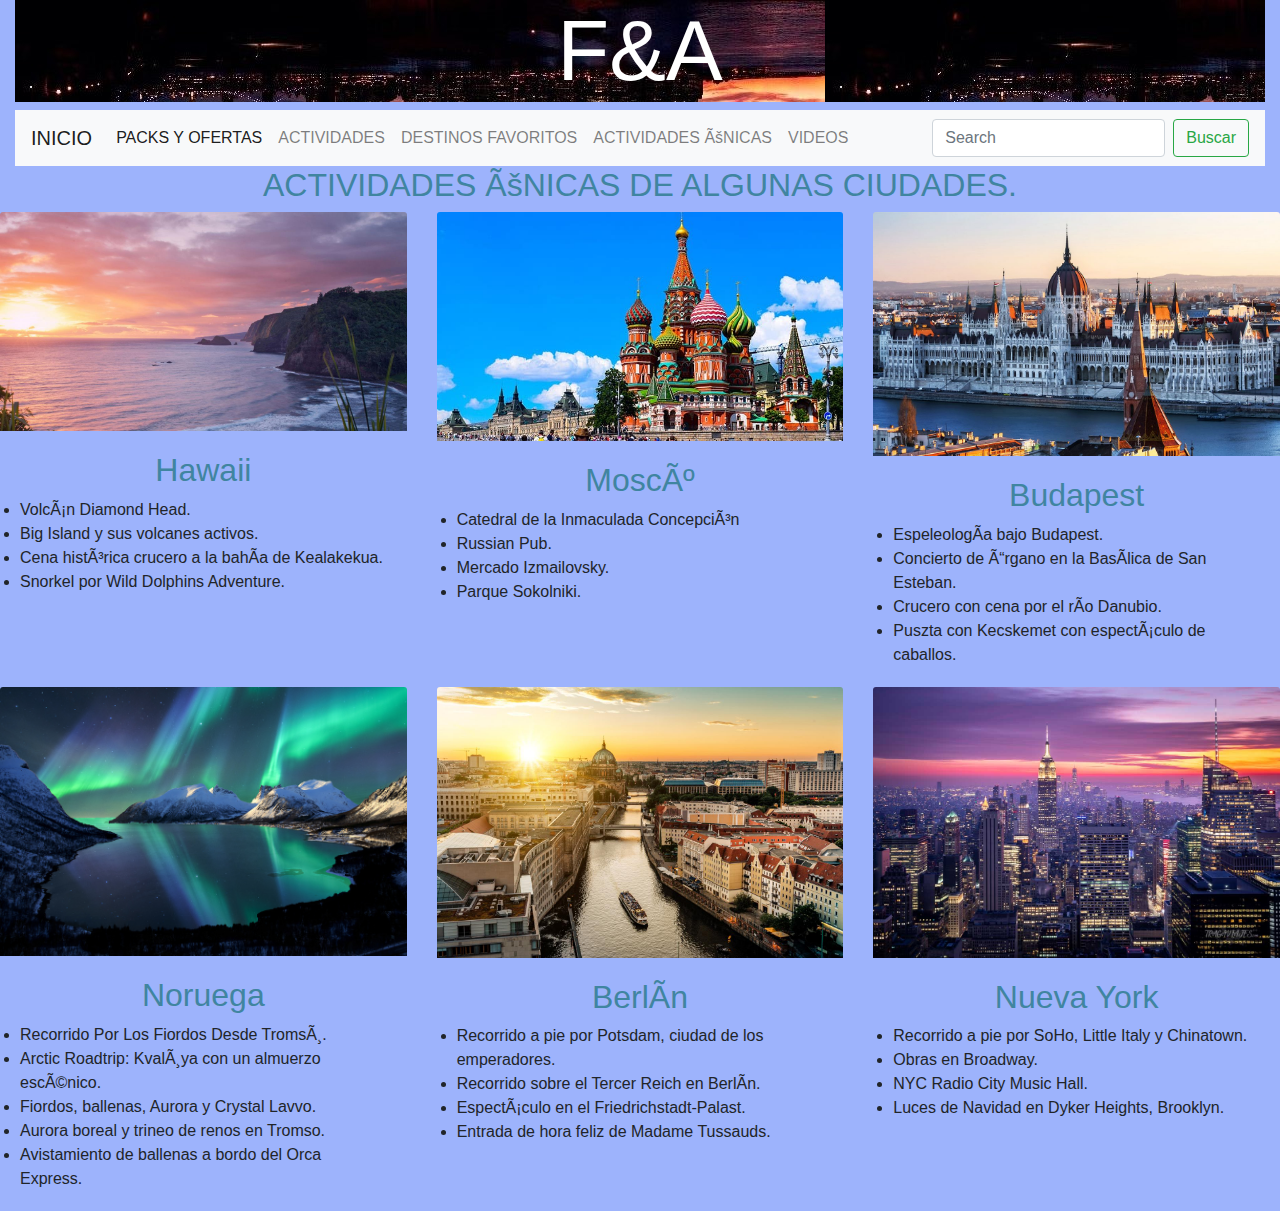
<file: act extra.html>
<!doctype html>
<html lang="es">

<head>
    <div class="container-fluid">

        <h1>F&A</h1>
        <nav class="navbar navbar-expand-lg navbar-light bg-light">
          <a class="navbar-brand" href="index.html">INICIO</a>
          <button class="navbar-toggler" type="button" data-toggle="collapse" data-target="#navbarSupportedContent" aria-controls="navbarSupportedContent" aria-expanded="false" aria-label="Toggle navigation">
            <span class="navbar-toggler-icon"></span>
          </button>
        
          <div class="collapse navbar-collapse" id="navbarSupportedContent">
            <ul class="navbar-nav mr-auto">
              <li class="nav-item active">
                <a class="nav-link" href="PACKS.html">PACKS Y OFERTAS <span class="sr-only">(current)</span></a>
              </li>
              <li class="nav-item">
                <a class="nav-link" href="f&a act.html">ACTIVIDADES</a>
              </li>
              <li class="nav-item">
                <a class="nav-link" href="destinos_fav.html">DESTINOS FAVORITOS</a>
              </li>
              <li class="nav-item">
                <a class="nav-link" href="act extra.html">ACTIVIDADES ÚNICAS</a>
              </li>
              <li class="nav-item">
                <a class="nav-link" href="videos.html">VIDEOS</a>
              </li>
            </ul>
            <form class="form-inline my-2 my-lg-0">
              <input class="form-control mr-sm-2" type="search" placeholder="Search" aria-label="Search">
              <button class="btn btn-outline-success my-2 my-sm-0" type="submit">Buscar</button>
            </form>
          </div>
     </nav>
    
      </div>
  <meta charset="UTF-8">
  <meta name="viewport"
    content="width=device-width, user-scalable=no, initial-scale=1.0, maximum-scale=1.0, minimum-scale=1.0">
  <meta http-equiv="X-UA-Compatible" content="ie=edge">
  <title>F&A ACTVIDADES ÚNICAS </title>
  <link rel="stylesheet" href="https://stackpath.bootstrapcdn.com/bootstrap/4.4.1/css/bootstrap.min.css"
    integrity="sha384-Vkoo8x4CGsO3+Hhxv8T/Q5PaXtkKtu6ug5TOeNV6gBiFeWPGFN9MuhOf23Q9Ifjh" crossorigin="anonymous">
  <!-- Referencia a la hoja de estilos CSS -->
  <link type="text/css" rel="stylesheet" href="css/styles.css" />
</head>

<body>
  <h2>ACTIVIDADES ÚNICAS DE ALGUNAS CIUDADES.</h2>
  <div class="row">
      <div class="col-4">
        <img src="img/hawaii.jpeg" class="card-img-top" alt="...">
        <div class="card-body">
            <h2>Hawaii</h2>
            <li>Volcán Diamond Head.</li>
            <li>Big Island y sus volcanes activos.</li>
            <li>Cena histórica crucero a la bahía de Kealakekua.</li>
            <li>Snorkel por Wild Dolphins Adventure.</li>
            
  
        </div>
      </div>
      <div class="col-4">
        <img src="img/momo.jpg" class="card-img-top" alt="...">
        <div class="card-body">
          <h2>Moscú</h2>
          <li>Catedral de la Inmaculada Concepción</li>
          <li>Russian Pub.</li>
          <li>Mercado Izmailovsky.</li>
          <li>Parque Sokolniki.</li>
  
  
      
        </div>
      </div>
      <div class="col-4">
        <img src="img/budaaaaaaaaaaa.jpg" class="card-img-top" alt="...">
        <div class="card-body">
          <h2>Budapest</h2>
          <li>Espeleología bajo Budapest.</li>
          <li>Concierto de Órgano en la Basílica de San Esteban.</li>
          <li>Crucero con cena por el río Danubio.</li>
          <li>Puszta con Kecskemet con espectáculo de caballos. </li>
        </div>
      </div>
    </div>

    <div class="row">
        <div class="col-4">
          <img src="img/noru.jpg" class="card-img-top" alt="...">
          <div class="card-body">
              <h2>Noruega</h2>
              <li>Recorrido Por Los Fiordos Desde Tromsø.</li>
              <li>Arctic Roadtrip: Kvaløya con un almuerzo escénico.</li>
              <li>Fiordos, ballenas, Aurora y Crystal Lavvo.</li>
              <li>Aurora boreal y trineo de renos en Tromso.</li>
              <li>Avistamiento de ballenas a bordo del Orca Express.</li>
            </div>
  </div>
    <div class="col-4">
      <img src="img/berrrrrr.jpg" class="card-img-top" alt="...">
      <div class="card-body">
        <h2>Berlín</h2>
        <li>Recorrido a pie por Potsdam, ciudad de los emperadores.</li>
        <li>Recorrido sobre el Tercer Reich en Berlín.</li>
        <li>Espectáculo en el Friedrichstadt-Palast.</li>
        <li>Entrada de hora feliz de Madame Tussauds.</li>
      </div>
    </div>

    <div class="col-4">
        <img src="img/nnnnnnnnnnnnnnyyyyyyyyyyyyyyyyyyyyyyyyyyyy.jpg" class="card-img-top" alt="...">
        <div class="card-body">
          <h2>Nueva York</h2>
          <li>Recorrido a pie por SoHo, Little Italy y Chinatown.</li>
          <li>Obras en Broadway.</li>
          <li>NYC Radio City Music Hall.</li>
          <li>Luces de Navidad en Dyker Heights, Brooklyn.</li>
        </div>
      </div>
      </div>
  
  
  
    <!--berlin, noruega, budapest-->

      <!-- Optional JavaScript -->
    <!-- jQuery first, then Popper.js, then Bootstrap JS -->
    <script src="https://code.jquery.com/jquery-3.4.1.slim.min.js"
      integrity="sha384-J6qa4849blE2+poT4WnyKhv5vZF5SrPo0iEjwBvKU7imGFAV0wwj1yYfoRSJoZ+n"
      crossorigin="anonymous"></script>
    <script src="https://cdn.jsdelivr.net/npm/popper.js@1.16.0/dist/umd/popper.min.js"
      integrity="sha384-Q6E9RHvbIyZFJoft+2mJbHaEWldlvI9IOYy5n3zV9zzTtmI3UksdQRVvoxMfooAo"
      crossorigin="anonymous"></script>
    <script src="https://stackpath.bootstrapcdn.com/bootstrap/4.4.1/js/bootstrap.min.js"
      integrity="sha384-wfSDF2E50Y2D1uUdj0O3uMBJnjuUD4Ih7YwaYd1iqfktj0Uod8GCExl3Og8ifwB6"
      crossorigin="anonymous"></script>
    <!-- Referencia al archivo de funciones javascript -->
    <script type="application/javascript" src="js/functions.js"></script>

</body>

</html>
</file>
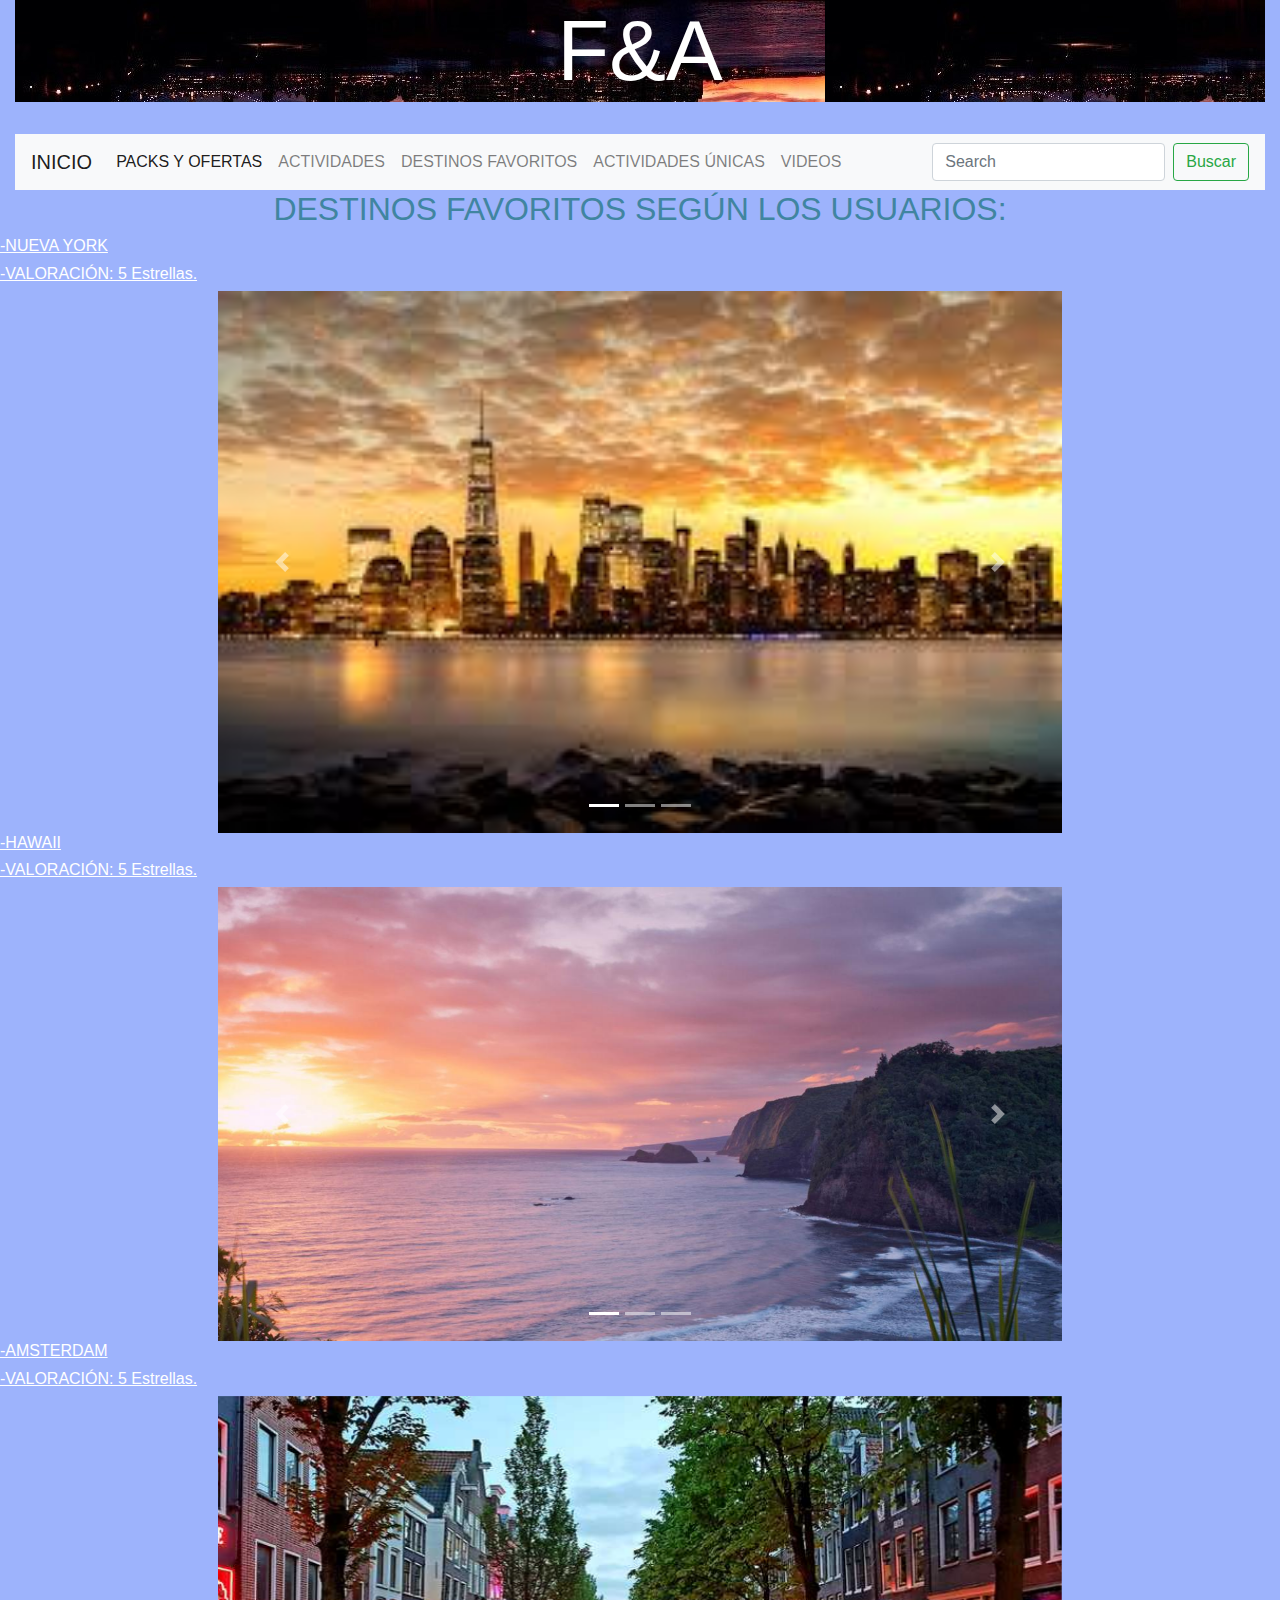
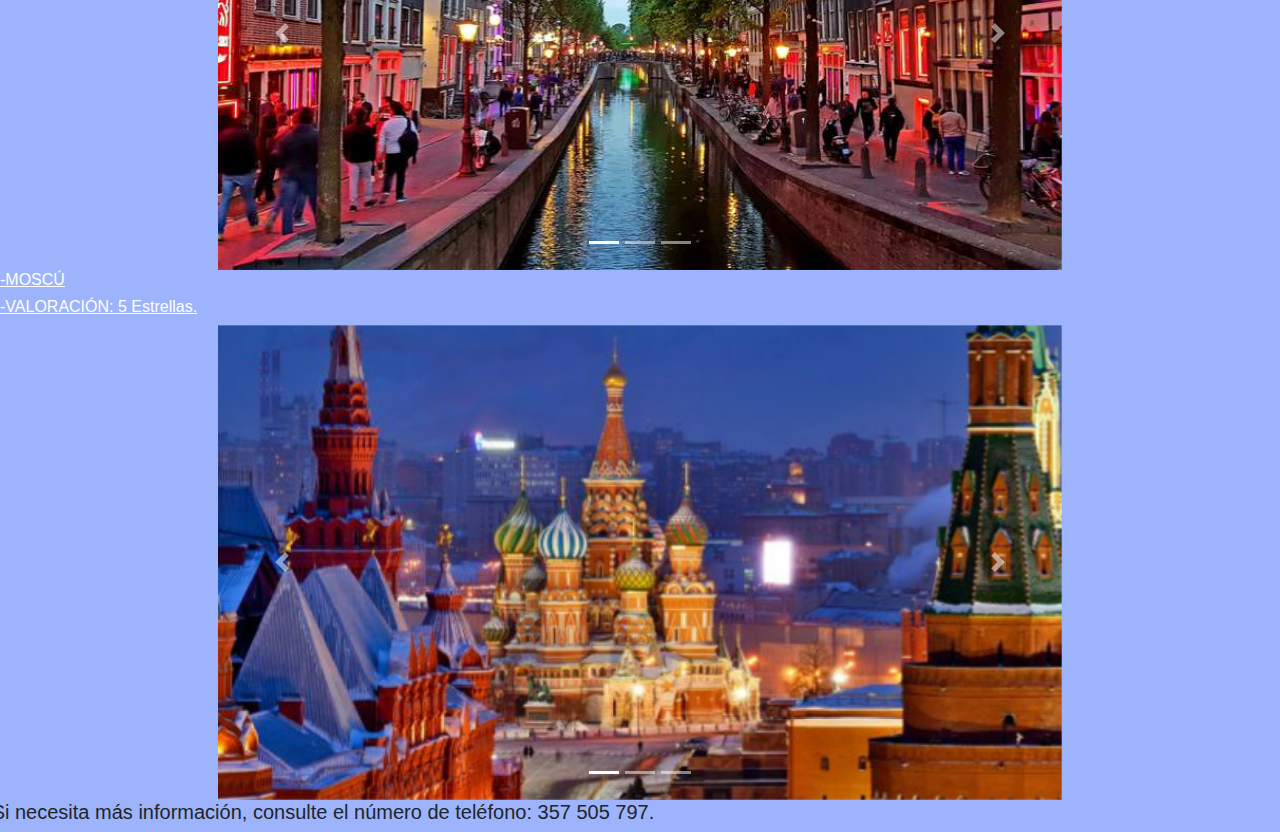
<file: destinos_fav.html>
<!doctype html>
<html lang="es">

<head>
  <meta charset="UTF-8">
  <meta name="viewport"
    content="width=device-width, user-scalable=no, initial-scale=1.0, maximum-scale=1.0, minimum-scale=1.0">
  <meta http-equiv="X-UA-Compatible" content="ie=edge">
  <link rel="stylesheet" href="https://stackpath.bootstrapcdn.com/bootstrap/4.4.1/css/bootstrap.min.css"
    integrity="sha384-Vkoo8x4CGsO3+Hhxv8T/Q5PaXtkKtu6ug5TOeNV6gBiFeWPGFN9MuhOf23Q9Ifjh" crossorigin="anonymous">
  <!-- Referencia a la hoja de estilos CSS -->
  <link type="text/css" rel="stylesheet" href="css/styles.css" />

</head>

<body>
  <div class="container-fluid">
    <h1> F&A</h1>
    <br>
    <nav class="navbar navbar-expand-lg navbar-light bg-light">
      <a class="navbar-brand" href="index.html">INICIO</a>
      <button class="navbar-toggler" type="button" data-toggle="collapse" data-target="#navbarSupportedContent"
        aria-controls="navbarSupportedContent" aria-expanded="false" aria-label="Toggle navigation">
        <span class="navbar-toggler-icon"></span>
      </button>

      <div class="collapse navbar-collapse" id="navbarSupportedContent">
        <ul class="navbar-nav mr-auto">
          <li class="nav-item active">
            <a class="nav-link" href="PACKS.html">PACKS Y OFERTAS<span class="sr-only">(current)</span></a>
          </li>
          <li class="nav-item">
            <a class="nav-link" href="f&a act.html">ACTIVIDADES</a>
          </li>
          <li class="nav-item">
            <a class="nav-link" href="destinos_fav.html">DESTINOS FAVORITOS</a>
          </li>
          <li class="nav-item">
            <a class="nav-link" href="act extra.html">ACTIVIDADES ÚNICAS</a>
          </li>
          <li class="nav-item">
            <a class="nav-link" href="videos.html">VIDEOS</a>
          </li>
            </div>
          </li>
        </ul>
        <form class="form-inline my-2 my-lg-0">
          <input class="form-control mr-sm-2" type="search" placeholder="Search" aria-label="Search">
          <button class="btn btn-outline-success my-2 my-sm-0" type="submit">Buscar</button>
        </form>
      </div>
    </nav>
    <h2> DESTINOS FAVORITOS SEGÚN LOS USUARIOS:</h2>
    <h6> -NUEVA YORK</h6>
    <h6> -VALORACIÓN: 5 Estrellas.</h6>
    <div class="row">
      <div class="col-2"></div>
      <div class="col-8">
        <div id="carouselExampleIndicators" class="carousel slide" data-ride="carousel">
          <ol class="carousel-indicators">
            <li data-target="#carouselExampleIndicators" data-slide-to="0" class="active"></li>
            <li data-target="#carouselExampleIndicators" data-slide-to="1"></li>
            <li data-target="#carouselExampleIndicators" data-slide-to="2"></li>
          </ol>
          <div class="carousel-inner">
            <div class="carousel-item active">
              <img src="img/nnnyyyy.jpg" class="d-block w-100" alt="...">
            </div>
            <div class="carousel-item">
              <img src="img/nuevayork.jpg" class="d-block w-100" alt="...">
            </div>
            <div class="carousel-item">
              <img src="img/ny.jpg" class="d-block w-100" alt="...">
            </div>
          </div>
          <a class="carousel-control-prev" href="#carouselExampleIndicators" role="button" data-slide="prev">
            <span class="carousel-control-prev-icon" aria-hidden="true"></span>
            <span class="sr-only">Previous</span>
          </a>
          <a class="carousel-control-next" href="#carouselExampleIndicators" role="button" data-slide="next">
            <span class="carousel-control-next-icon" aria-hidden="true"></span>
            <span class="sr-only">Next</span>
          </a>
        </div>
      </div>
    </div>

    <h6> -HAWAII</h6>
    <h6> -VALORACIÓN: 5 Estrellas.</h6>
    <div class="row">
        <div class="col-2"></div>
        <div class="col-8">
            <div id="carouselExampleIndicators" class="carousel slide" data-ride="carousel">
                <ol class="carousel-indicators">
                  <li data-target="#carouselExampleIndicators" data-slide-to="0" class="active"></li>
                  <li data-target="#carouselExampleIndicators" data-slide-to="1"></li>
                  <li data-target="#carouselExampleIndicators" data-slide-to="2"></li>
                </ol>
                <div class="carousel-inner">
                  <div class="carousel-item active">
                    <img src="img/hawaii.jpeg" class="d-block w-100" alt="...">
                  </div>
                  <div class="carousel-item">
                    <img src="img/haaaaaaaaaaaaaa.webp" class="d-block w-100" alt="...">
                  </div>
                  <div class="carousel-item">
                    <img src="img/hhhhhhhhhhh.jpg" class="d-block w-100" alt="...">
                  </div>
                </div>
                <a class="carousel-control-prev" href="#carouselExampleIndicators" role="button" data-slide="prev">
                  <span class="carousel-control-prev-icon" aria-hidden="true"></span>
                  <span class="sr-only">Previous</span>
                </a>
                <a class="carousel-control-next" href="#carouselExampleIndicators" role="button" data-slide="next">
                  <span class="carousel-control-next-icon" aria-hidden="true"></span>
                  <span class="sr-only">Next</span>
                </a>
              </div>
        </div>
      </div>

    <h6> -AMSTERDAM</h6>
    <h6> -VALORACIÓN: 5 Estrellas.</h6>
    <div class="row">
        <div class="col-2"></div>
        <div class="col-8">
            <div id="carouselExampleIndicators" class="carousel slide" data-ride="carousel">
                <ol class="carousel-indicators">
                  <li data-target="#carouselExampleIndicators" data-slide-to="0" class="active"></li>
                  <li data-target="#carouselExampleIndicators" data-slide-to="1"></li>
                  <li data-target="#carouselExampleIndicators" data-slide-to="2"></li>
                </ol>
                <div class="carousel-inner">
                  <div class="carousel-item active">
                    <img src="img/ams.jpg" class="d-block w-100" alt="...">
                  </div>
                  <div class="carousel-item">
                    <img src="img/amsttttt.jpg" class="d-block w-100" alt="...">
                  </div>
                  <div class="carousel-item">
                    <img src="img/amamamama.jpg" class="d-block w-100" alt="...">
                  </div>
                </div>
                <a class="carousel-control-prev" href="#carouselExampleIndicators" role="button" data-slide="prev">
                  <span class="carousel-control-prev-icon" aria-hidden="true"></span>
                  <span class="sr-only">Previous</span>
                </a>
                <a class="carousel-control-next" href="#carouselExampleIndicators" role="button" data-slide="next">
                  <span class="carousel-control-next-icon" aria-hidden="true"></span>
                  <span class="sr-only">Next</span>
                </a>
              </div>
        </div>
      </div>

    <h6> -MOSCÚ</h6>
    <h6> -VALORACIÓN: 5 Estrellas.</h6>
    <div class="row">
        <div class="col-2"></div>
        <div class="col-8">
            <div id="carouselExampleIndicators" class="carousel slide" data-ride="carousel">
                <ol class="carousel-indicators">
                  <li data-target="#carouselExampleIndicators" data-slide-to="0" class="active"></li>
                  <li data-target="#carouselExampleIndicators" data-slide-to="1"></li>
                  <li data-target="#carouselExampleIndicators" data-slide-to="2"></li>
                </ol>
                <div class="carousel-inner">
                  <div class="carousel-item active">
                    <img src="img/mumumuuumu.jpg" class="d-block w-100" alt="...">
                  </div>
                  <div class="carousel-item">
                    <img src="img/momo.jpg" class="d-block w-100" alt="...">
                  </div>
                  <div class="carousel-item">
                    <img src="img/moscu.jpg" class="d-block w-100" alt="...">
                  </div>
                </div>
                <a class="carousel-control-prev" href="#carouselExampleIndicators" role="button" data-slide="prev">
                  <span class="carousel-control-prev-icon" aria-hidden="true"></span>
                  <span class="sr-only">Previous</span>
                </a>
                <a class="carousel-control-next" href="#carouselExampleIndicators" role="button" data-slide="next">
                  <span class="carousel-control-next-icon" aria-hidden="true"></span>
                  <span class="sr-only">Next</span>
                </a>
              </div>
        </div>
        <h5> -Si necesita más información, consulte el número de teléfono: 357 505 797.</h5>
      </div>





  </div>

  <!-- Optional JavaScript -->
  <!-- jQuery first, then Popper.js, then Bootstrap JS -->
  <script src="https://code.jquery.com/jquery-3.4.1.slim.min.js"
    integrity="sha384-J6qa4849blE2+poT4WnyKhv5vZF5SrPo0iEjwBvKU7imGFAV0wwj1yYfoRSJoZ+n"
    crossorigin="anonymous"></script>
  <script src="https://cdn.jsdelivr.net/npm/popper.js@1.16.0/dist/umd/popper.min.js"
    integrity="sha384-Q6E9RHvbIyZFJoft+2mJbHaEWldlvI9IOYy5n3zV9zzTtmI3UksdQRVvoxMfooAo"
    crossorigin="anonymous"></script>
  <script src="https://stackpath.bootstrapcdn.com/bootstrap/4.4.1/js/bootstrap.min.js"
    integrity="sha384-wfSDF2E50Y2D1uUdj0O3uMBJnjuUD4Ih7YwaYd1iqfktj0Uod8GCExl3Og8ifwB6"
    crossorigin="anonymous"></script>
  <!-- Referencia al archivo de funciones javascript -->
  <script type="application/javascript" src="js/functions.js"></script>
</body>

</html>
</file>
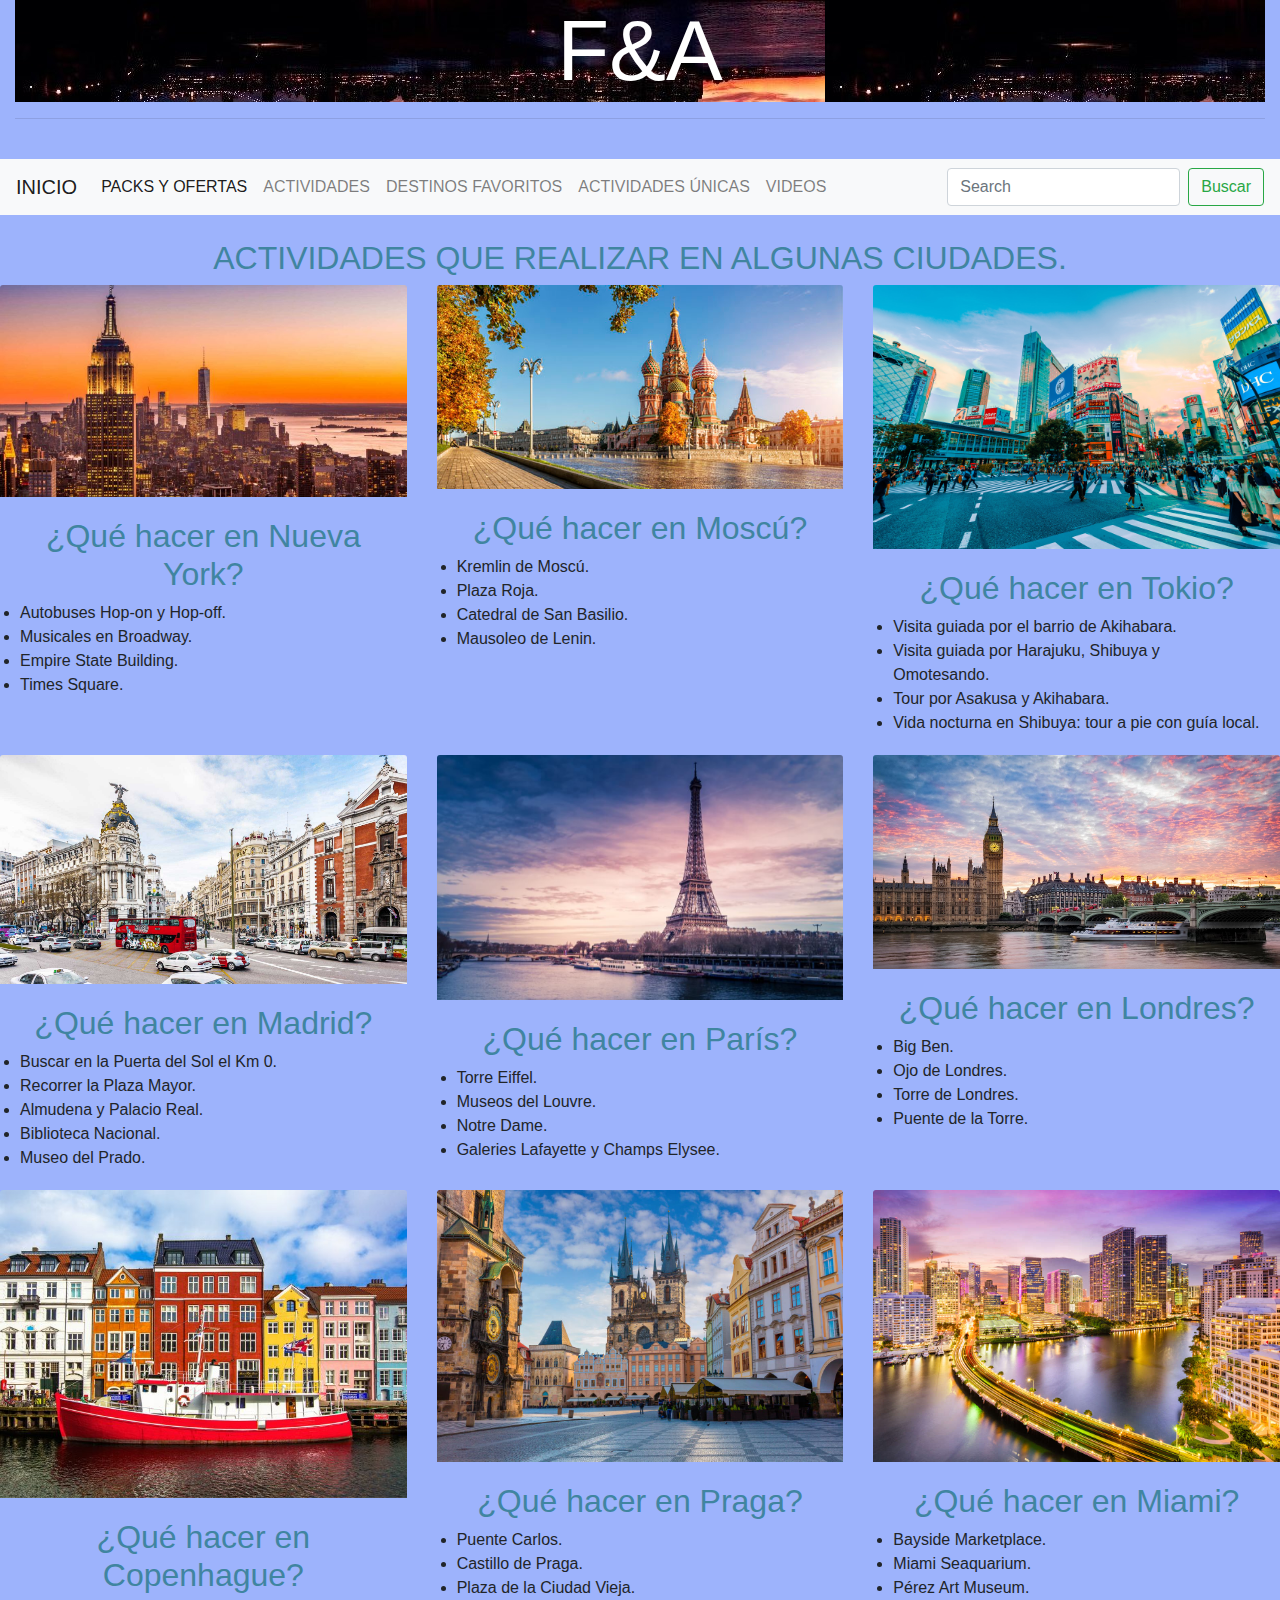
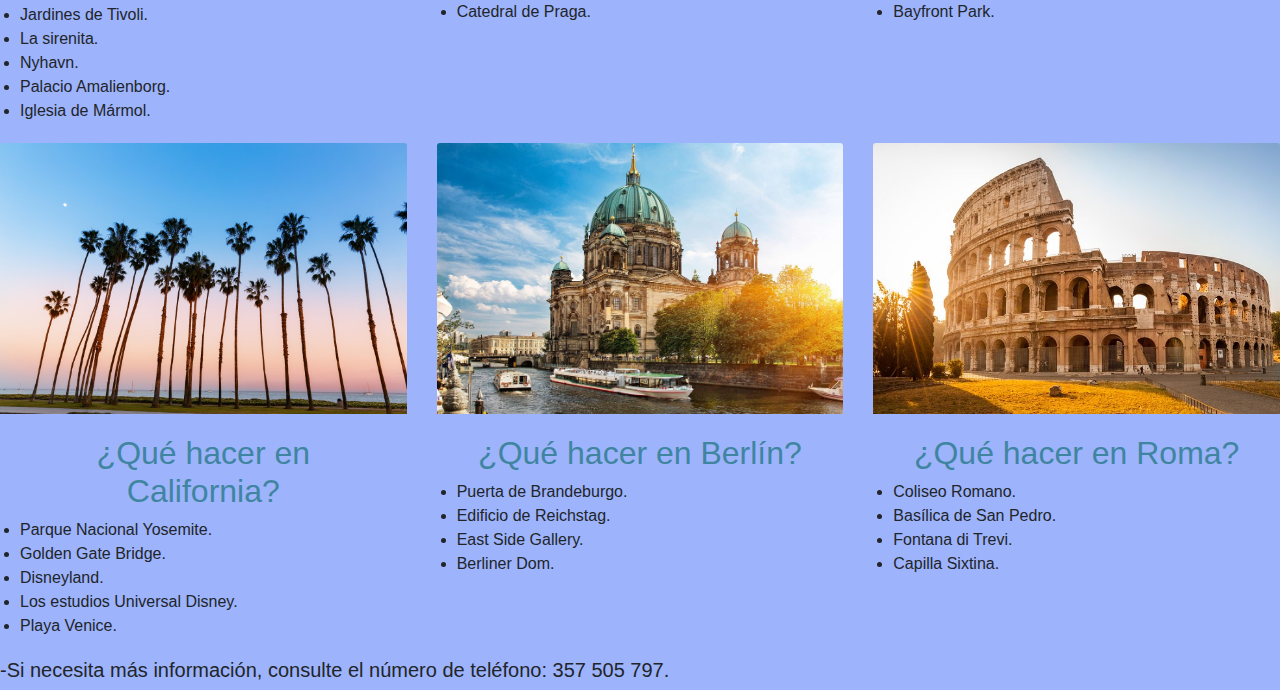
<file: f&a act.html>
<!doctype html>
<html lang="es">

<head>
  <meta charset="UTF-8">
  <meta name="viewport"
    content="width=device-width, user-scalable=no, initial-scale=1.0, maximum-scale=1.0, minimum-scale=1.0">
  <meta http-equiv="X-UA-Compatible" content="ie=edge">
  <title>F&A </title>
  <link rel="stylesheet" href="https://stackpath.bootstrapcdn.com/bootstrap/4.4.1/css/bootstrap.min.css"
    integrity="sha384-Vkoo8x4CGsO3+Hhxv8T/Q5PaXtkKtu6ug5TOeNV6gBiFeWPGFN9MuhOf23Q9Ifjh" crossorigin="anonymous">
  <!-- Referencia a la hoja de estilos CSS -->
  <link type="text/css" rel="stylesheet" href="css/styles.css" />
</head>

<body>
  <div class="container-fluid">

    <h1>F&A</h1>
    <hr>

  </div>
  <br>
  <nav class="navbar navbar-expand-lg navbar-light bg-light">
    <a class="navbar-brand" href="index.html">INICIO</a>
    <button class="navbar-toggler" type="button" data-toggle="collapse" data-target="#navbarSupportedContent"
      aria-controls="navbarSupportedContent" aria-expanded="false" aria-label="Toggle navigation">
      <span class="navbar-toggler-icon"></span>
    </button>

    <div class="collapse navbar-collapse" id="navbarSupportedContent">
      <ul class="navbar-nav mr-auto">
        <li class="nav-item active">
          <a class="nav-link" href="PACKS.html">PACKS Y OFERTAS <span class="sr-only">(current)</span></a>
        </li>
        <li class="nav-item">
          <a class="nav-link" href="f&a act.html">ACTIVIDADES</a>
        </li>
        <li class="nav-item">
          <a class="nav-link" href="destinos_fav.html">DESTINOS FAVORITOS</a>
        </li>
        <li class="nav-item">
          <a class="nav-link" href="act extra.html">ACTIVIDADES ÚNICAS</a>
        </li>
        <li class="nav-item">
          <a class="nav-link" href="videos.html">VIDEOS</a>
        </li>

    </div>
    </li>
    </ul>
    <form class="form-inline my-2 my-lg-0">
      <input class="form-control mr-sm-2" type="search" placeholder="Search" aria-label="Search">
      <button class="btn btn-outline-success my-2 my-sm-0" type="submit">Buscar</button>
    </form>
    </div>
  </nav>



  <br>
  <h2>ACTIVIDADES QUE REALIZAR EN ALGUNAS CIUDADES.</h2>
  <div class="row">
    <div class="col-4">
      <img src="img/ny.jpg" class="card-img-top" alt="...">
      <div class="card-body">
        <h2>¿Qué hacer en Nueva York?</h2>
        <li>Autobuses Hop-on y Hop-off.</li>
        <li>Musicales en Broadway.</li>
        <li>Empire State Building.</li>
        <li>Times Square.</li>

      </div>
    </div>
    <div class="col-4">
      <img src="img/moscu.jpg" class="card-img-top" alt="...">
      <div class="card-body">
        <h2>¿Qué hacer en Moscú?</h2>
        <li>Kremlin de Moscú.</li>
        <li>Plaza Roja.</li>
        <li>Catedral de San Basilio.</li>
        <li>Mausoleo de Lenin.</li>



      </div>
    </div>
    <div class="col-4">
      <img src="img/Tokio.jpg" class="card-img-top" alt="...">
      <div class="card-body">
        <h2>¿Qué hacer en Tokio?</h2>
        <li>Visita guiada por el barrio de Akihabara.</li>
        <li>Visita guiada por Harajuku, Shibuya y Omotesando.</li>
        <li>Tour por Asakusa y Akihabara.</li>
        <li>Vida nocturna en Shibuya: tour a pie con guía local. </li>
      </div>
    </div>
  </div>


  <div class="row">
    <div class="col-4">
      <img src="img/piiiiiiiiiiiii.jpg" class="card-img-top" alt="...">
      <div class="card-body">
        <h2>¿Qué hacer en Madrid?</h2>
        <li>Buscar en la Puerta del Sol el Km 0.</li>
        <li>Recorrer la Plaza Mayor.</li>
        <li>Almudena y Palacio Real.</li>
        <li>Biblioteca Nacional.</li>
        <li>Museo del Prado.</li>
      </div>
    </div>
    <div class="col-4">
      <img src="img/paaaaaaa.jpg" class="card-img-top" alt="...">
      <div class="card-body">
        <h2>¿Qué hacer en París?</h2>
        <li>Torre Eiffel.</li>
        <li>Museos del Louvre.</li>
        <li>Notre Dame.</li>
        <li>Galeries Lafayette y Champs Elysee.</li>
      </div>
    </div>
    <div class="col-4">
      <img src="img/loloololol.jpg" class="card-img-top" alt="...">
      <div class="card-body">
        <h2>¿Qué hacer en Londres?</h2>
        <li>Big Ben.</li>
        <li>Ojo de Londres.</li>
        <li>Torre de Londres.</li>
        <li>Puente de la Torre.</li>
      </div>
    </div>
  </div>
  <div class="row">
    <div class="col-4">
      <img src="img/cocooc.jpg" class="card-img-top" alt="...">
      <div class="card-body">
        <h2>¿Qué hacer en Copenhague?</h2>
        <li>Jardines de Tivoli.</li>
        <li>La sirenita.</li>
        <li>Nyhavn.</li>
        <li>Palacio Amalienborg.</li>
        <li>Iglesia de Mármol.</li>
      </div>
    </div>
    <div class="col-4">
      <img src="img/praga.jpg" class="card-img-top" alt="...">
      <div class="card-body">
        <h2>¿Qué hacer en Praga?</h2>
        <li>Puente Carlos.</li>
        <li>Castillo de Praga.</li>
        <li>Plaza de la Ciudad Vieja.</li>
        <li>Catedral de Praga.</li>
      </div>
    </div>

    <div class="col-4">
      <img src="img/miamia.jpg" class="card-img-top" alt="...">
      <div class="card-body">
        <h2>¿Qué hacer en Miami?</h2>
        <li>Bayside Marketplace.</li>
        <li>Miami Seaquarium.</li>
        <li>Pérez Art Museum.</li>
        <li>Bayfront Park.</li>
      </div>
    </div>
  </div>

  <div class="row">
    <div class="col-4">
      <img src="img/calllllll.jpg" class="card-img-top" alt="...">
      <div class="card-body">
        <h2>¿Qué hacer en California?</h2>
        <li>Parque Nacional Yosemite.</li>
        <li>Golden Gate Bridge.</li>
        <li>Disneyland.</li>
        <li>Los estudios Universal Disney.</li>
        <li>Playa Venice.</li>
      </div>
    </div>
    <div class="col-4">
      <img src="img/bebebbebe.jpg" class="card-img-top" alt="...">
      <div class="card-body">
        <h2>¿Qué hacer en Berlín?</h2>
        <li>Puerta de Brandeburgo.</li>
        <li>Edificio de Reichstag.</li>
        <li>East Side Gallery.</li>
        <li>Berliner Dom.</li>
      </div>
    </div>

    <div class="col-4">
      <img src="img/rom.jpg" class="card-img-top" alt="...">
      <div class="card-body">
        <h2>¿Qué hacer en Roma?</h2>
        <li>Coliseo Romano.</li>
        <li>Basílica de San Pedro.</li>
        <li>Fontana di Trevi.</li>
        <li>Capilla Sixtina.</li>
      </div>
    </div>
  </div>
  <h5> -Si necesita más información, consulte el número de teléfono: 357 505 797.</h5>




  <!-- Optional JavaScript -->
  <!-- jQuery first, then Popper.js, then Bootstrap JS -->
  <script src="https://code.jquery.com/jquery-3.4.1.slim.min.js"
    integrity="sha384-J6qa4849blE2+poT4WnyKhv5vZF5SrPo0iEjwBvKU7imGFAV0wwj1yYfoRSJoZ+n"
    crossorigin="anonymous"></script>
  <script src="https://cdn.jsdelivr.net/npm/popper.js@1.16.0/dist/umd/popper.min.js"
    integrity="sha384-Q6E9RHvbIyZFJoft+2mJbHaEWldlvI9IOYy5n3zV9zzTtmI3UksdQRVvoxMfooAo"
    crossorigin="anonymous"></script>
  <script src="https://stackpath.bootstrapcdn.com/bootstrap/4.4.1/js/bootstrap.min.js"
    integrity="sha384-wfSDF2E50Y2D1uUdj0O3uMBJnjuUD4Ih7YwaYd1iqfktj0Uod8GCExl3Og8ifwB6"
    crossorigin="anonymous"></script>
  <!-- Referencia al archivo de funciones javascript -->
  <script type="application/javascript" src="js/functions.js"></script>

</body>

</html>
</file>
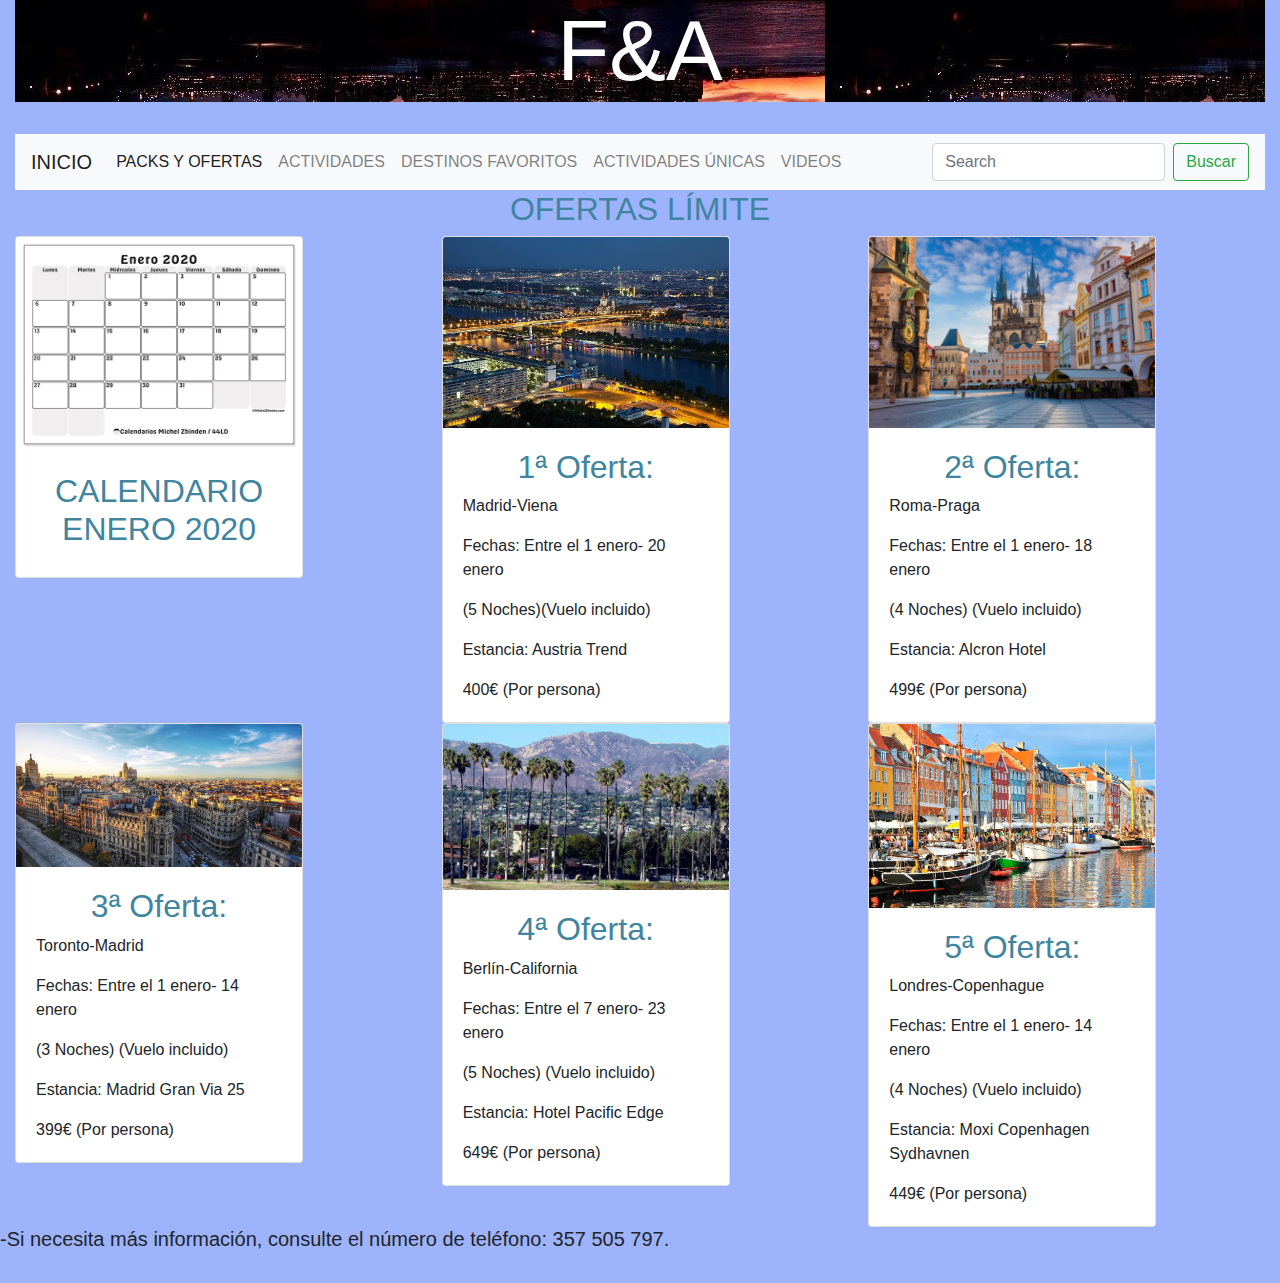
<file: PACKS.html>
<!doctype html>
<html lang="es">
<head>
    <meta charset="UTF-8">
    <meta name="viewport" content="width=device-width, user-scalable=no, initial-scale=1.0, maximum-scale=1.0, minimum-scale=1.0">
    <meta http-equiv="X-UA-Compatible" content="ie=edge">
    <link rel="stylesheet" href="https://stackpath.bootstrapcdn.com/bootstrap/4.4.1/css/bootstrap.min.css" integrity="sha384-Vkoo8x4CGsO3+Hhxv8T/Q5PaXtkKtu6ug5TOeNV6gBiFeWPGFN9MuhOf23Q9Ifjh" crossorigin="anonymous">
    <!-- Referencia a la hoja de estilos CSS -->
    <link type="text/css" rel="stylesheet" href="css/styles.css" />
    
</head>

<body>
    <div class="container-fluid">
    <h1> F&A</h1>
    <br>
    <nav class="navbar navbar-expand-lg navbar-light bg-light">
            <a class="navbar-brand" href="index.html">INICIO</a>
            <button class="navbar-toggler" type="button" data-toggle="collapse" data-target="#navbarSupportedContent" aria-controls="navbarSupportedContent" aria-expanded="false" aria-label="Toggle navigation">
              <span class="navbar-toggler-icon"></span>
            </button>
          
            <div class="collapse navbar-collapse" id="navbarSupportedContent">
              <ul class="navbar-nav mr-auto">
                <li class="nav-item active">
                  <a class="nav-link" href="PACKS.html">PACKS Y OFERTAS<span class="sr-only">(current)</span></a>
                </li>
                <li class="nav-item">
                  <a class="nav-link" href="f&a act.html">ACTIVIDADES</a>
                </li>
                <li class="nav-item">
                  <a class="nav-link" href="destinos_fav.html">DESTINOS FAVORITOS</a>
                </li>
                <li class="nav-item">
                  <a class="nav-link" href="act extra.html">ACTIVIDADES ÚNICAS</a>
                </li>
                <li class="nav-item">
                  <a class="nav-link" href="videos.html">VIDEOS</a>
                </li>
              </ul>
              <form class="form-inline my-2 my-lg-0">
                <input class="form-control mr-sm-2" type="search" placeholder="Search" aria-label="Search">
                <button class="btn btn-outline-success my-2 my-sm-0" type="submit">Buscar</button>
              </form>
            </div>
       </nav>
       <h2> OFERTAS LÍMITE</h2>

       <div class="row">
         <div class="col-4">
       <div class="card" style="width: 18rem;">
        <img src="img/kkkk.jpg" class="card-img-top" alt="...">
        <div class="card-body">
          <h2>CALENDARIO ENERO 2020</h2>
          <p class="card-text"> </p>
        </div>
      </div>
      </div>
      <div class="col-4">
      <div class="card" style="width: 18rem;">
        <img src="img/viiiiii.webp" class="card-img-top" alt="...">
        <div class="card-body">
          <h2>1ª Oferta:</h2>
          <p class="card-text">Madrid-Viena</p>
          <p class="card-text">Fechas: Entre el 1 enero- 20 enero</p>
          <p class="card-text">(5 Noches)(Vuelo incluido)</p>
          <p class="card-text">Estancia: Austria Trend </p>
          <p class="card-text">400€ (Por persona)</p>
         
        </div>
      </div>
      </div>
      <div class="col-4">
      <div class="card" style="width: 18rem;">
        <img src="img/praga.jpg" class="card-img-top" alt="...">
        <div class="card-body">
          <h2>2ª Oferta:</h2>
          <p class="card-text">Roma-Praga</p>
          <p class="card-text">Fechas: Entre el 1 enero- 18 enero</p>
          <p class="card-text">(4 Noches) (Vuelo incluido)</p>
          <p class="card-text">Estancia: Alcron Hotel </p>
          <p class="card-text">499€ (Por persona)</p>
        </div>
      </div>
    </div>
    </div>
    <div class="row">
        <div class="col-4">
      <div class="card" style="width: 18rem;">
          <img src="img/ppppp.jpg" class="card-img-top" alt="...">
          <div class="card-body">
            <h2>3ª Oferta:</h2>
            <p class="card-text">Toronto-Madrid</p>
            <p class="card-text">Fechas: Entre el 1 enero- 14 enero</p>
            <p class="card-text">(3 Noches) (Vuelo incluido)</p>
            <p class="card-text">Estancia: Madrid Gran Via 25 </p>
            <p class="card-text">399€ (Por persona)</p>
          </div>
        </div>
      </div>
      <div class="col-4">
        <div class="card" style="width: 18rem;">
            <img src="img/cali.jpg" class="card-img-top" alt="...">
            <div class="card-body">
              <h2> 4ª Oferta:</h2>
              <p class="card-text">Berlín-California</p>
              <p class="card-text">Fechas: Entre el 7 enero- 23 enero</p>
              <p class="card-text">(5 Noches) (Vuelo incluido)</p>
              <p class="card-text">Estancia: Hotel Pacific Edge </p>
              <p class="card-text">649€ (Por persona)</p>
            </div>
          </div>
        </div>
        <div class="col-4">
          <div class="card" style="width: 18rem;">
              <img src="img/cop.jpg" class="card-img-top" alt="...">
              <div class="card-body">
                <h2> 5ª Oferta:</h2>
                <p class="card-text">Londres-Copenhague</p>
                <p class="card-text">Fechas: Entre el 1 enero- 14 enero</p>
                <p class="card-text">(4 Noches) (Vuelo incluido)</p>
                <p class="card-text">Estancia: Moxi Copenhagen Sydhavnen </p>
                <p class="card-text">449€ (Por persona)</p>
              </div>
            </div>
            </div>
            <h5> -Si necesita más información, consulte el número de teléfono: 357 505 797.</h5>
          </div>

<br>
         


          
                
                
         
        





    </div>

    <!-- Optional JavaScript -->
    <!-- jQuery first, then Popper.js, then Bootstrap JS -->
    <script src="https://code.jquery.com/jquery-3.4.1.slim.min.js" integrity="sha384-J6qa4849blE2+poT4WnyKhv5vZF5SrPo0iEjwBvKU7imGFAV0wwj1yYfoRSJoZ+n" crossorigin="anonymous"></script>
    <script src="https://cdn.jsdelivr.net/npm/popper.js@1.16.0/dist/umd/popper.min.js" integrity="sha384-Q6E9RHvbIyZFJoft+2mJbHaEWldlvI9IOYy5n3zV9zzTtmI3UksdQRVvoxMfooAo" crossorigin="anonymous"></script>
    <script src="https://stackpath.bootstrapcdn.com/bootstrap/4.4.1/js/bootstrap.min.js" integrity="sha384-wfSDF2E50Y2D1uUdj0O3uMBJnjuUD4Ih7YwaYd1iqfktj0Uod8GCExl3Og8ifwB6" crossorigin="anonymous"></script>
    <!-- Referencia al archivo de funciones javascript -->
    <script type="application/javascript" src="js/functions.js"></script>
</body>
</html>
</file>
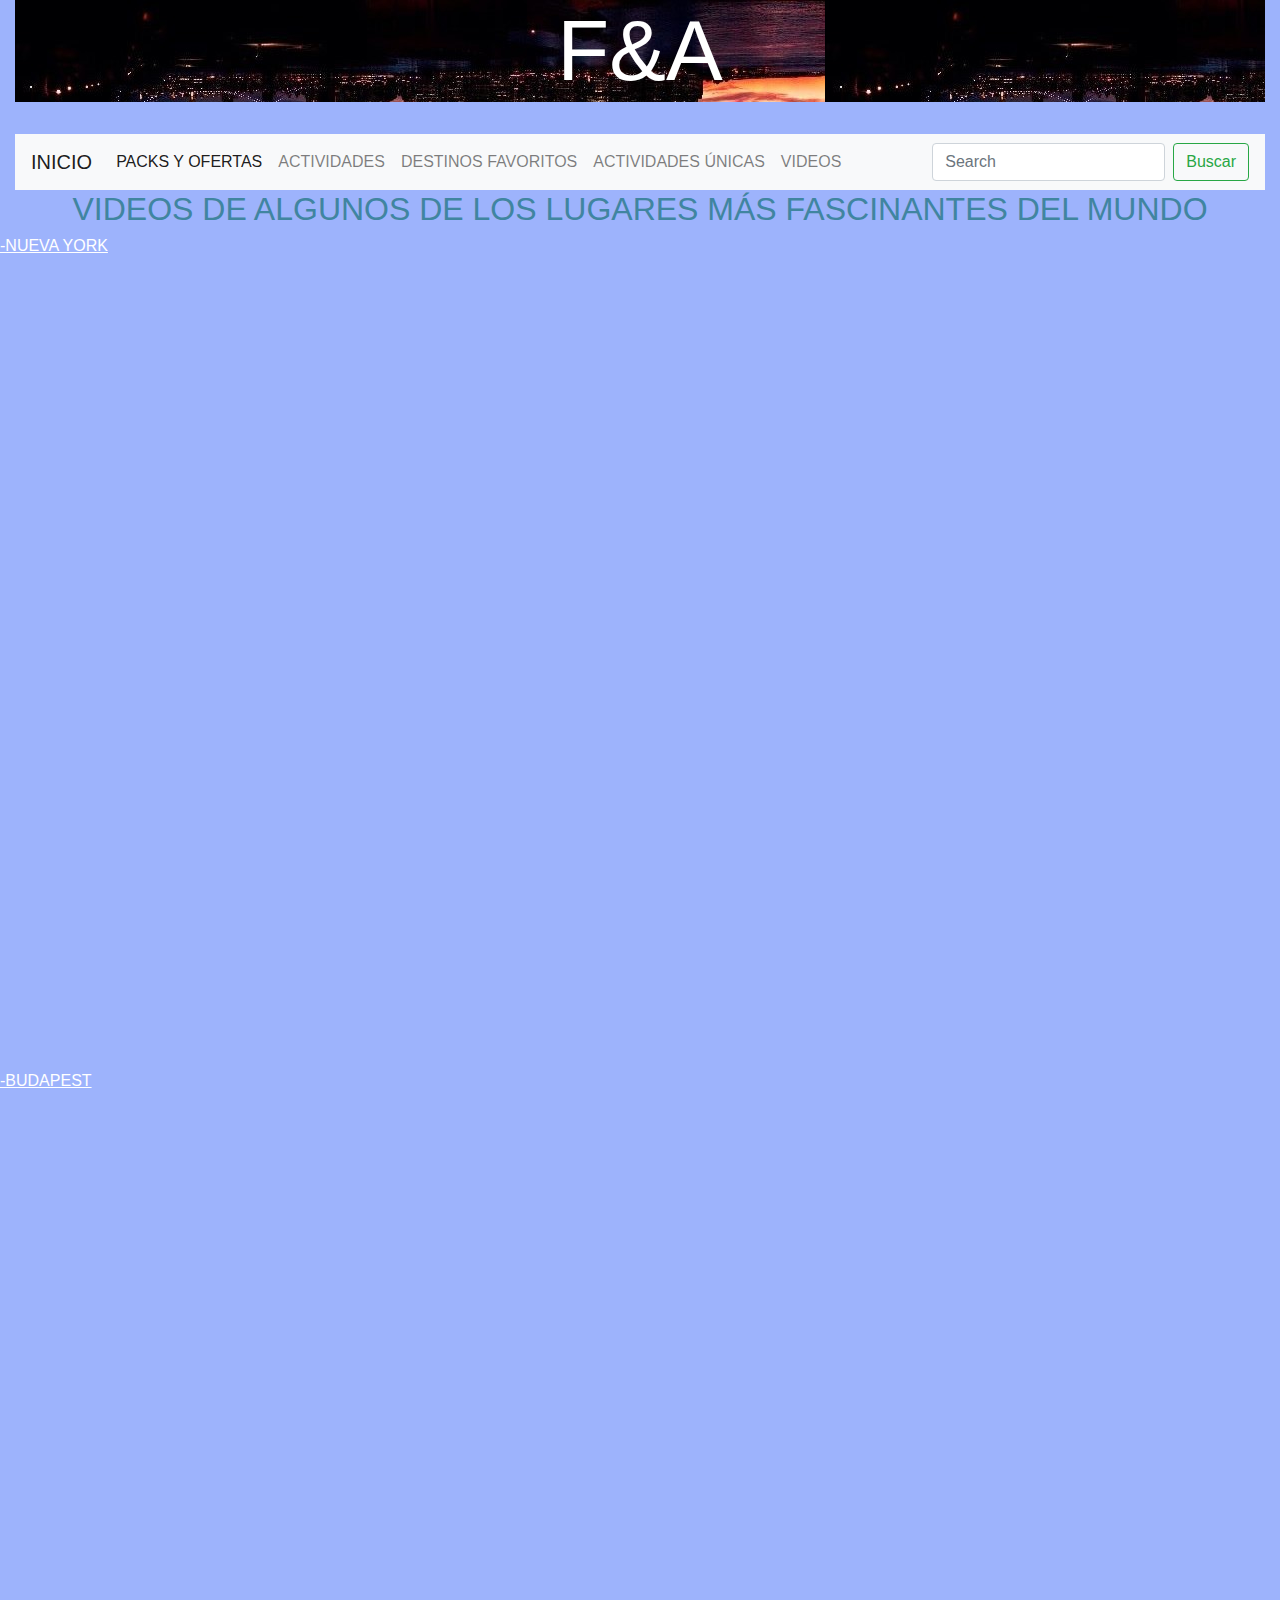
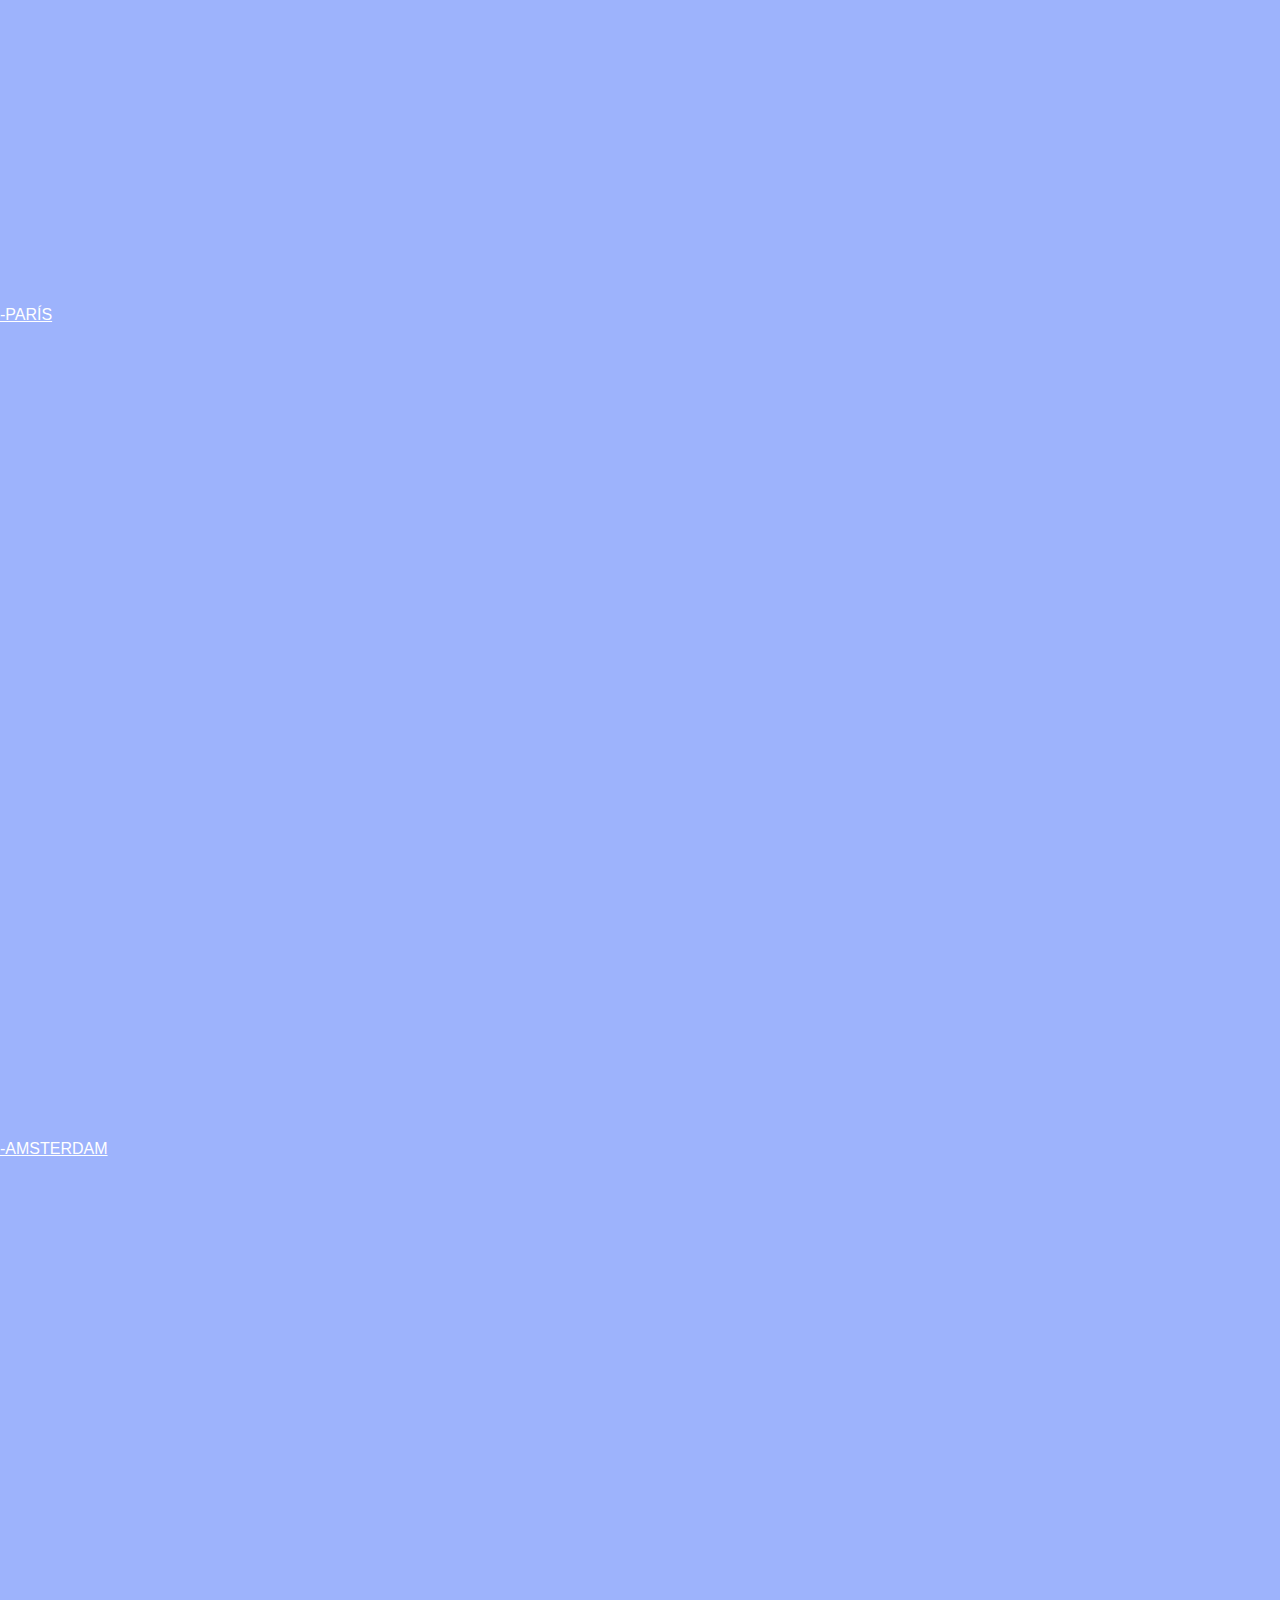
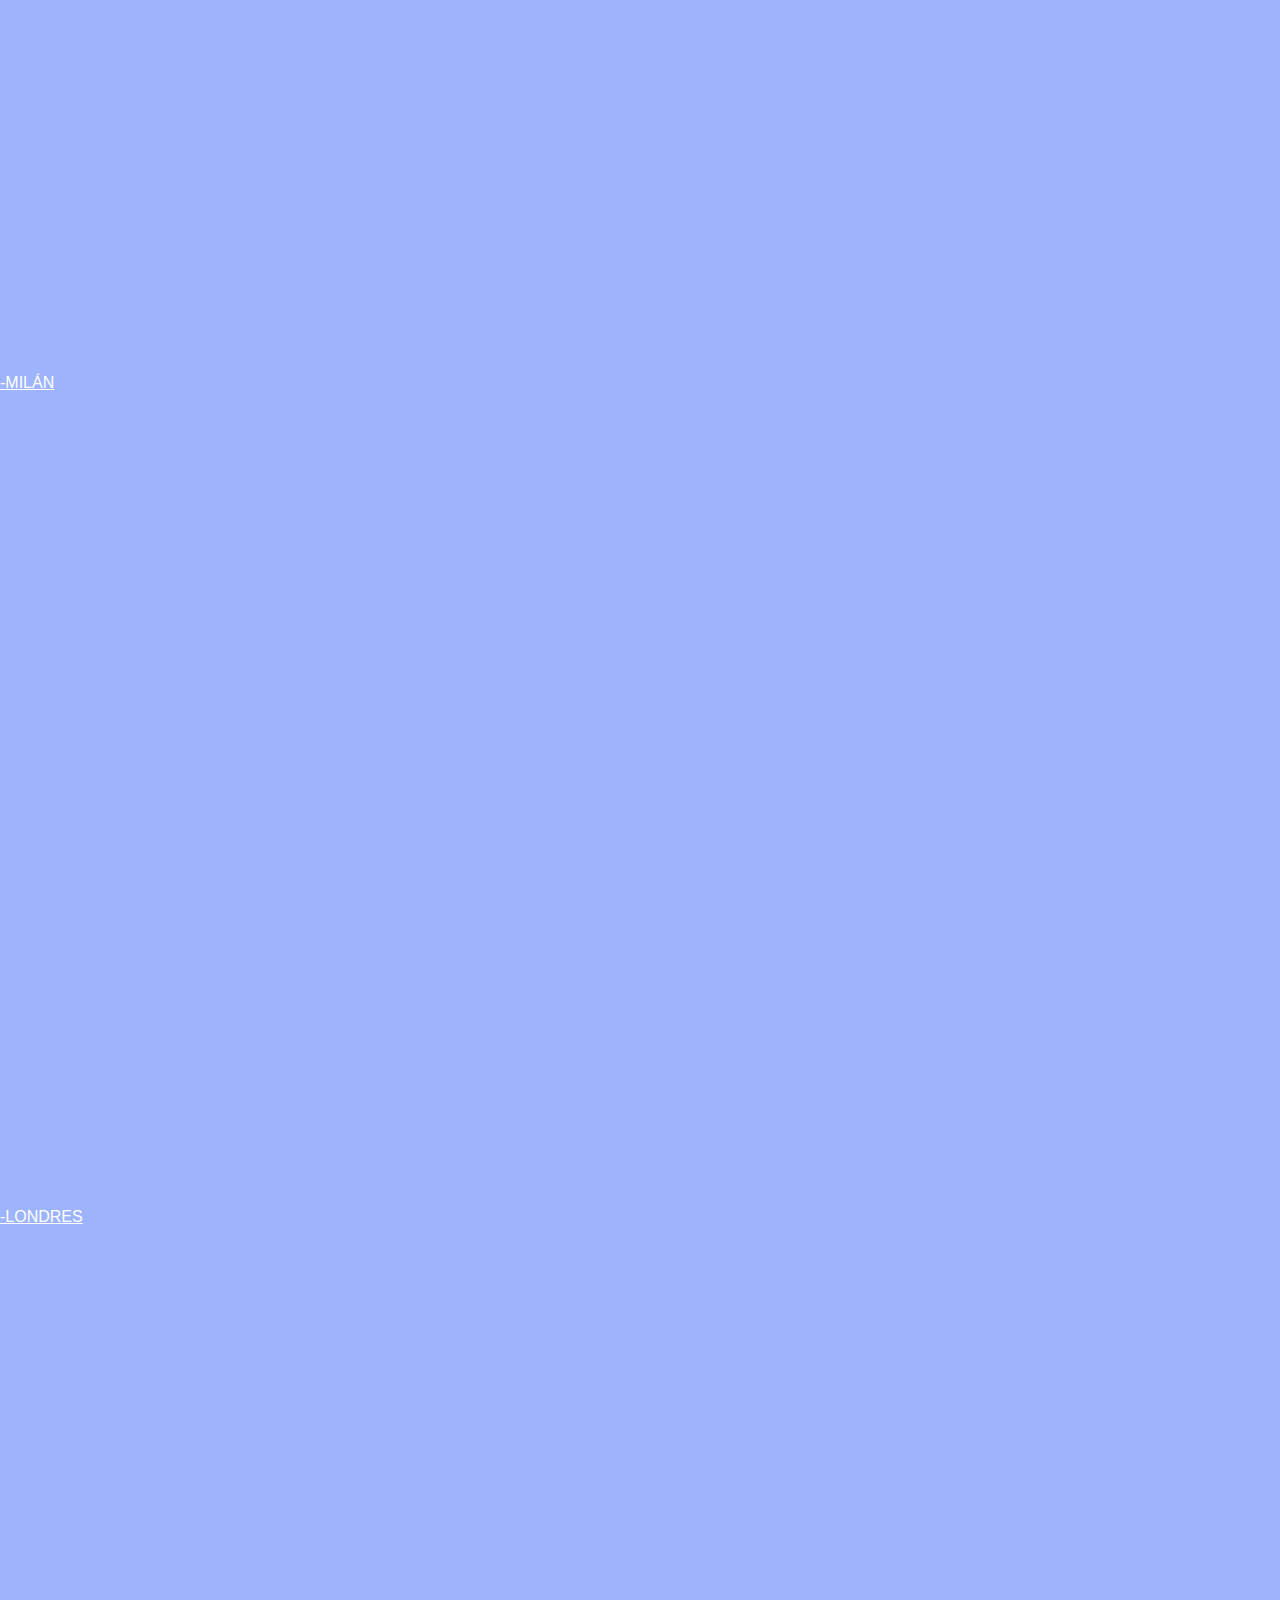
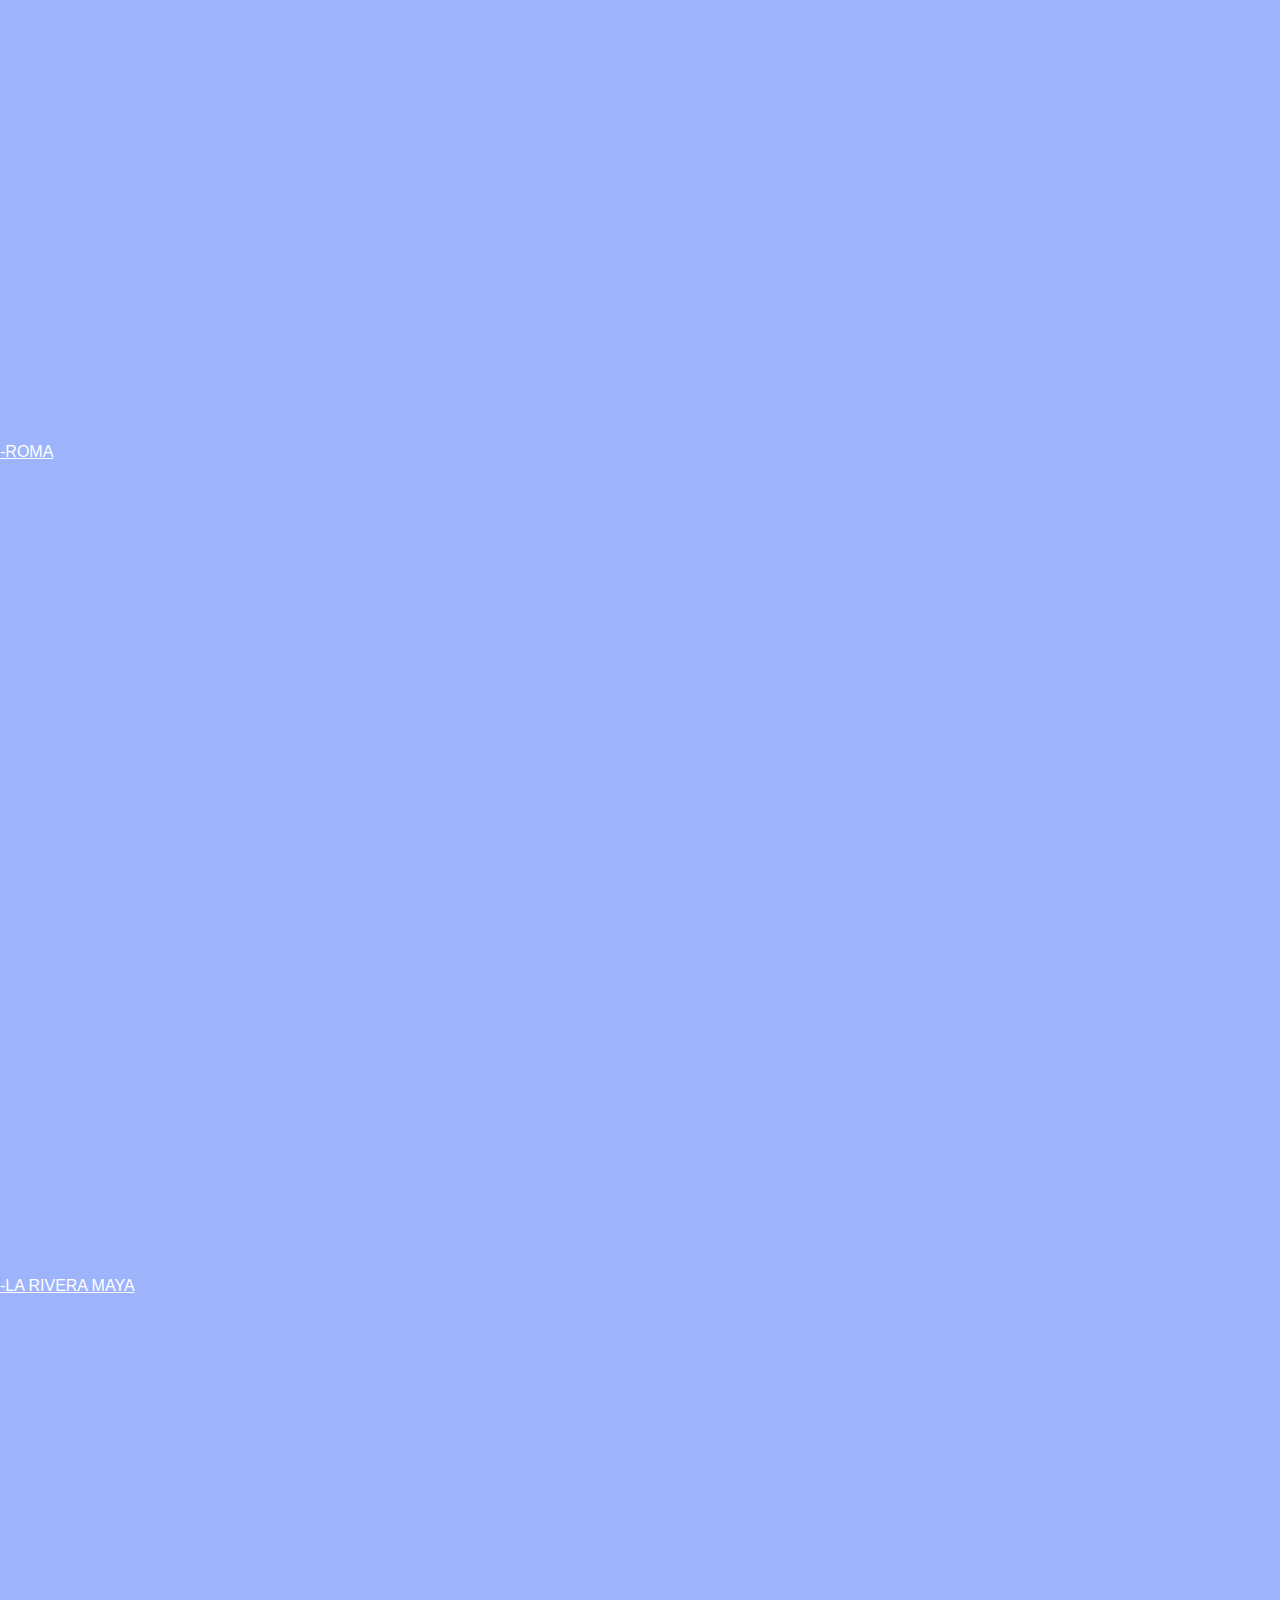
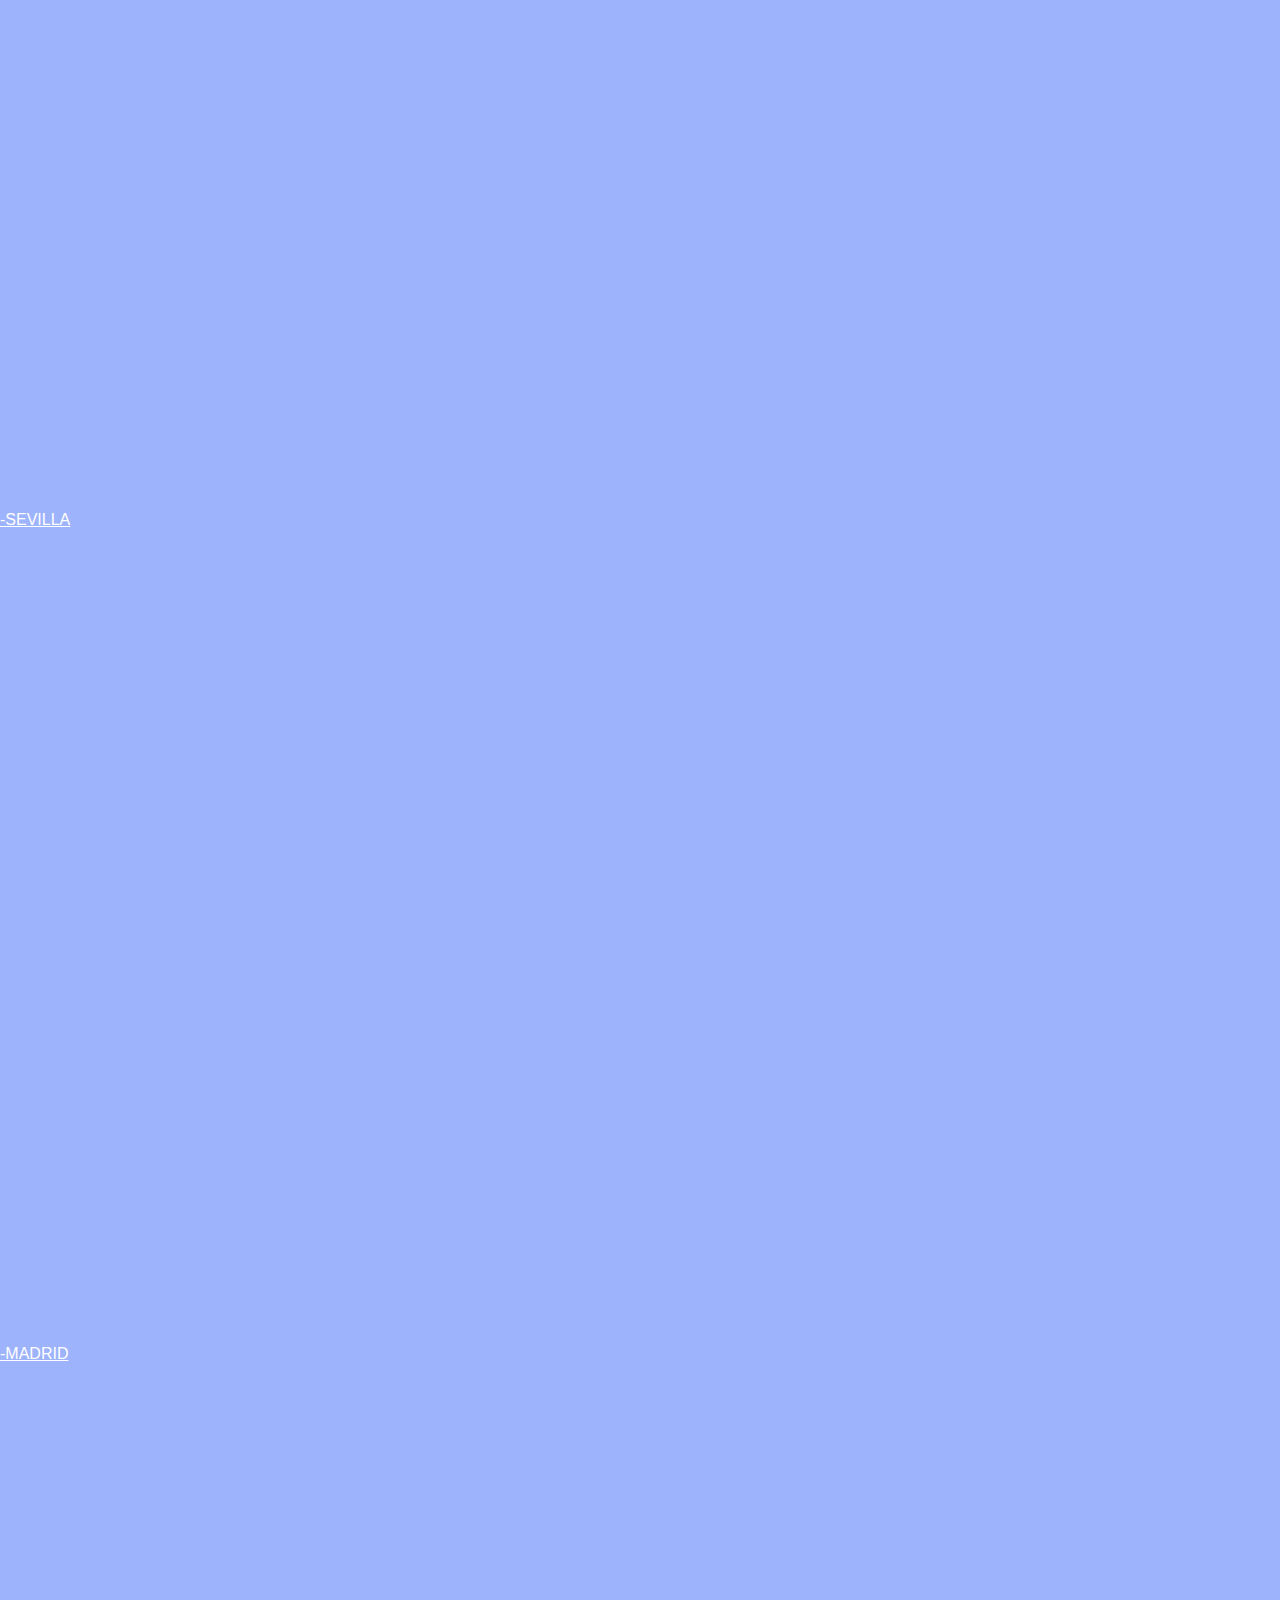
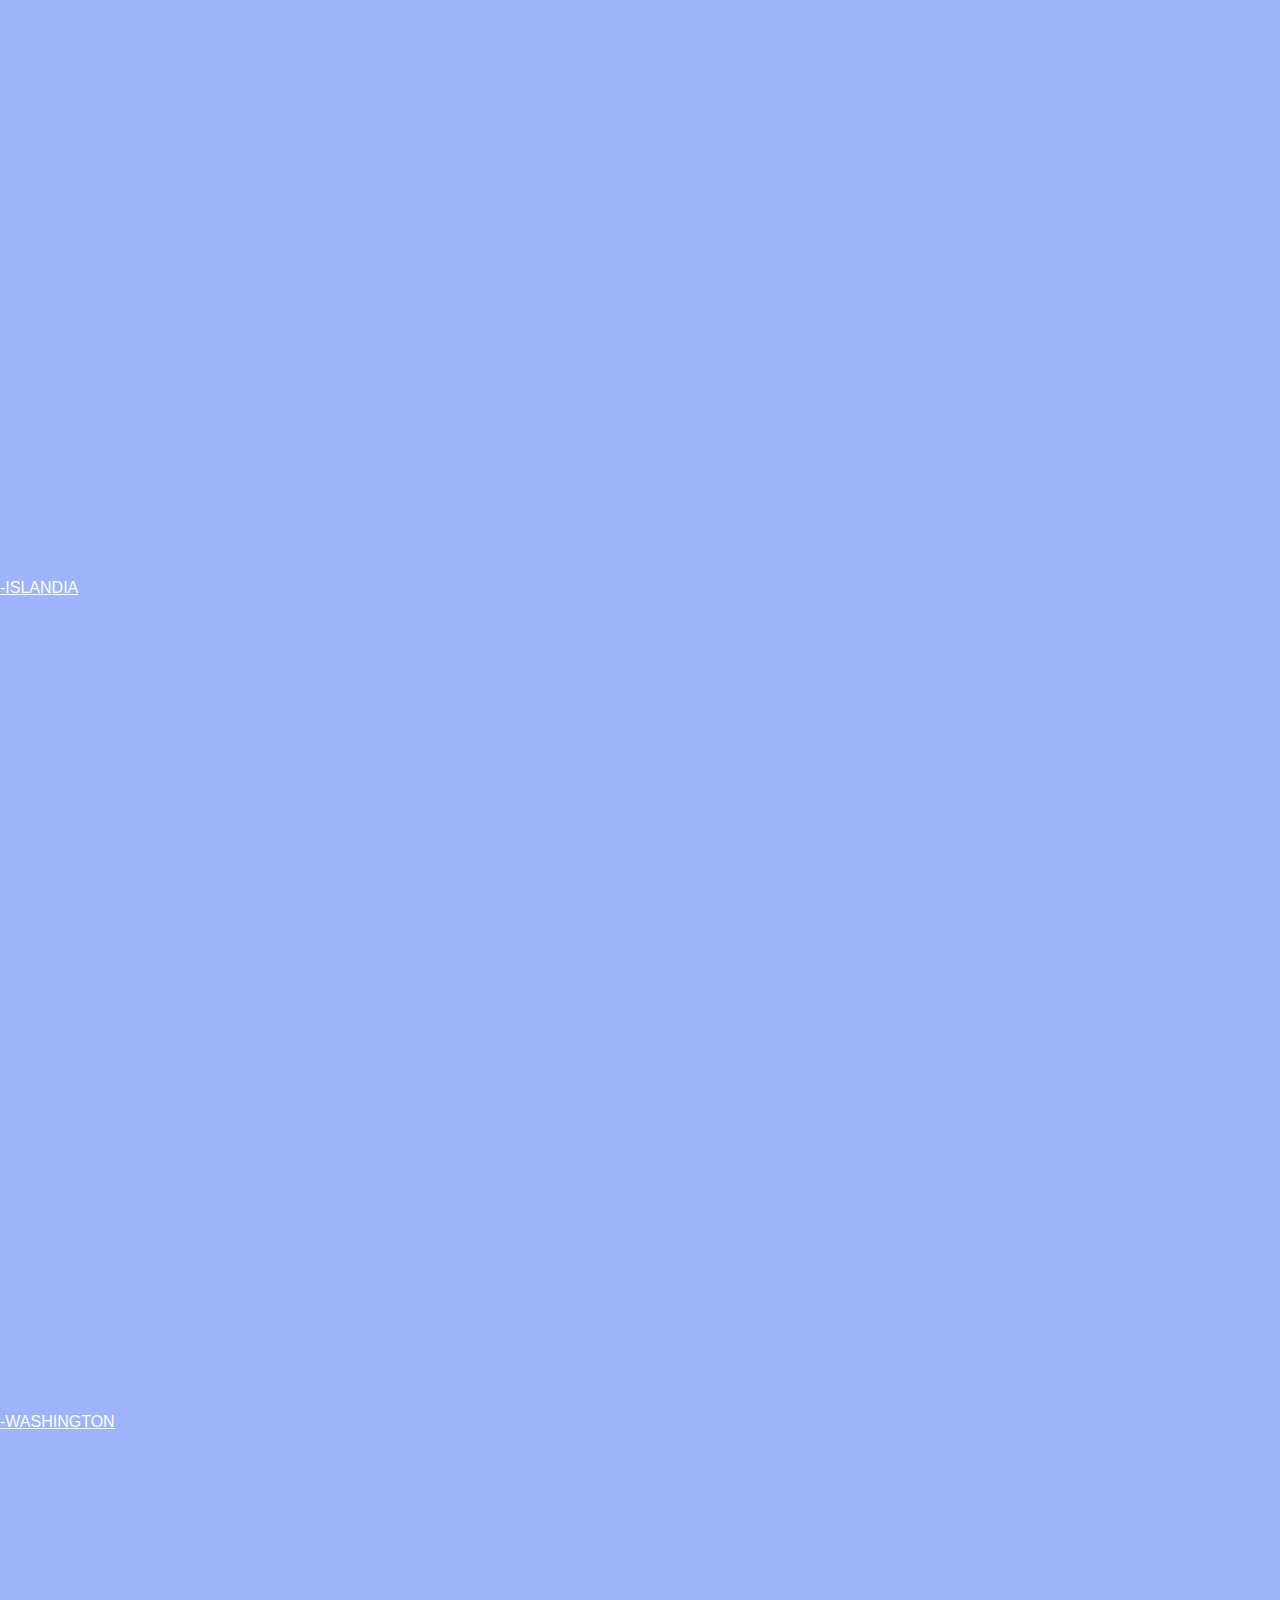
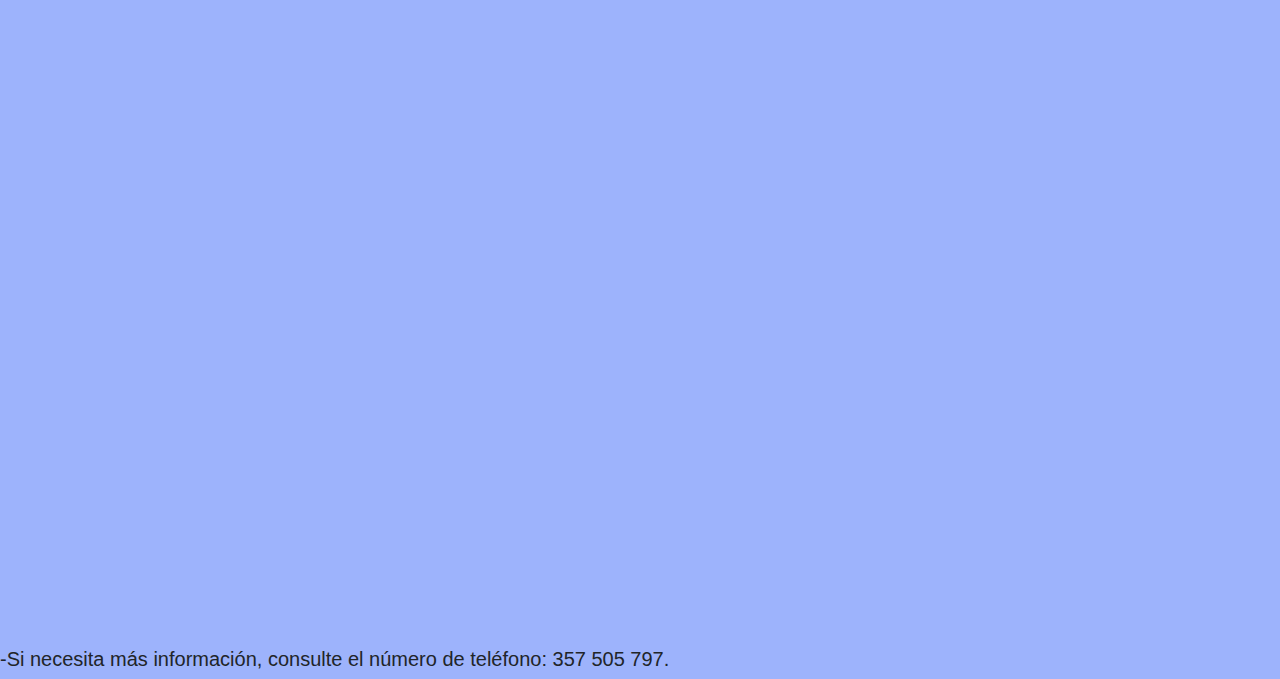
<file: videos.html>
<!doctype html>
<html lang="es">

<head>
  <meta charset="UTF-8">
  <meta name="viewport"
    content="width=device-width, user-scalable=no, initial-scale=1.0, maximum-scale=1.0, minimum-scale=1.0">
  <meta http-equiv="X-UA-Compatible" content="ie=edge">
  <link rel="stylesheet" href="https://stackpath.bootstrapcdn.com/bootstrap/4.4.1/css/bootstrap.min.css"
    integrity="sha384-Vkoo8x4CGsO3+Hhxv8T/Q5PaXtkKtu6ug5TOeNV6gBiFeWPGFN9MuhOf23Q9Ifjh" crossorigin="anonymous">
  <!-- Referencia a la hoja de estilos CSS -->
  <link type="text/css" rel="stylesheet" href="css/styles.css" />

</head>

<body>
  <div class="container-fluid">
    <h1> F&A</h1>
    <br>
    <nav class="navbar navbar-expand-lg navbar-light bg-light">
      <a class="navbar-brand" href="index.html">INICIO</a>
      <button class="navbar-toggler" type="button" data-toggle="collapse" data-target="#navbarSupportedContent"
        aria-controls="navbarSupportedContent" aria-expanded="false" aria-label="Toggle navigation">
        <span class="navbar-toggler-icon"></span>
      </button>

      <div class="collapse navbar-collapse" id="navbarSupportedContent">
        <ul class="navbar-nav mr-auto">
          <li class="nav-item active">
            <a class="nav-link" href="PACKS.html">PACKS Y OFERTAS<span class="sr-only">(current)</span></a>
          </li>
          <li class="nav-item">
            <a class="nav-link" href="f&a act.html">ACTIVIDADES</a>
          </li>
          <li class="nav-item">
            <a class="nav-link" href="destinos_fav.html">DESTINOS FAVORITOS</a>
          </li>
          <li class="nav-item">
            <a class="nav-link" href="act extra.html">ACTIVIDADES ÚNICAS</a>
          </li>
          <li class="nav-item">
            <a class="nav-link" href="videos.html">VIDEOS</a>
          </li>
            </div>
          </li>
        </ul>
        <form class="form-inline my-2 my-lg-0">
          <input class="form-control mr-sm-2" type="search" placeholder="Search" aria-label="Search">
          <button class="btn btn-outline-success my-2 my-sm-0" type="submit">Buscar</button>
        </form>
      </div>
    </nav>
    <h2> VIDEOS DE ALGUNOS DE LOS LUGARES MÁS FASCINANTES DEL MUNDO</h2>
    <h6> -NUEVA YORK</h6>
    <iframe width="1019" height="573" src="https://www.youtube.com/embed/J9dV_ynF2g4" frameborder="0" allow="accelerometer; autoplay; encrypted-media; gyroscope; picture-in-picture" allowfullscreen></iframe>
    <h6> -BUDAPEST</h6>
    <iframe width="1019" height="573" src="https://www.youtube.com/embed/Vib7tNrnn1c" frameborder="0" allow="accelerometer; autoplay; encrypted-media; gyroscope; picture-in-picture" allowfullscreen></iframe>
    <h6> -PARÍS</h6>
    <iframe width="1019" height="573" src="https://www.youtube.com/embed/waJNczWb7As" frameborder="0" allow="accelerometer; autoplay; encrypted-media; gyroscope; picture-in-picture" allowfullscreen></iframe>
    <h6> -AMSTERDAM</h6>
    <iframe width="1109" height="462" src="https://www.youtube.com/embed/72PDJMPdC7A" frameborder="0" allow="accelerometer; autoplay; encrypted-media; gyroscope; picture-in-picture" allowfullscreen></iframe>
    <h6> -MILÁN</h6>
    <iframe width="1109" height="462" src="https://www.youtube.com/embed/mgFqQFyKq5E" frameborder="0" allow="accelerometer; autoplay; encrypted-media; gyroscope; picture-in-picture" allowfullscreen></iframe>
    <h6> -LONDRES</h6>
    <iframe width="1019" height="573" src="https://www.youtube.com/embed/zmmU03iFbGM" frameborder="0" allow="accelerometer; autoplay; encrypted-media; gyroscope; picture-in-picture" allowfullscreen></iframe>
    <h6> -ROMA</h6>
    <iframe width="1019" height="573" src="https://www.youtube.com/embed/MlZjcjZooqE" frameborder="0" allow="accelerometer; autoplay; encrypted-media; gyroscope; picture-in-picture" allowfullscreen></iframe>
    <h6> -LA RIVERA MAYA</h6>
    <iframe width="1019" height="573" src="https://www.youtube.com/embed/qRlFTakHvhk" frameborder="0" allow="accelerometer; autoplay; encrypted-media; gyroscope; picture-in-picture" allowfullscreen></iframe>
    <h6> -SEVILLA</h6>
    <iframe width="1019" height="573" src="https://www.youtube.com/embed/r89w59TZCUM" frameborder="0" allow="accelerometer; autoplay; encrypted-media; gyroscope; picture-in-picture" allowfullscreen></iframe>
    <h6> -MADRID</h6>
    <iframe width="1019" height="573" src="https://www.youtube.com/embed/FP6J8Yct3Vg?list=PL1778B87B03563137" frameborder="0" allow="accelerometer; autoplay; encrypted-media; gyroscope; picture-in-picture" allowfullscreen></iframe>
    <h6> -ISLANDIA</h6>
    <iframe width="1019" height="573" src="https://www.youtube.com/embed/eSBagLU7Ba0?list=PL1778B87B03563137" frameborder="0" allow="accelerometer; autoplay; encrypted-media; gyroscope; picture-in-picture" allowfullscreen></iframe>
    <h6> -WASHINGTON</h6>
    <iframe width="1019" height="573" src="https://www.youtube.com/embed/0ePg3JwdekA?list=PL1778B87B03563137" frameborder="0" allow="accelerometer; autoplay; encrypted-media; gyroscope; picture-in-picture" allowfullscreen></iframe>









        <h5> -Si necesita más información, consulte el número de teléfono: 357 505 797.</h5>
      </div>





  </div>

  <!-- Optional JavaScript -->
  <!-- jQuery first, then Popper.js, then Bootstrap JS -->
  <script src="https://code.jquery.com/jquery-3.4.1.slim.min.js"
    integrity="sha384-J6qa4849blE2+poT4WnyKhv5vZF5SrPo0iEjwBvKU7imGFAV0wwj1yYfoRSJoZ+n"
    crossorigin="anonymous"></script>
  <script src="https://cdn.jsdelivr.net/npm/popper.js@1.16.0/dist/umd/popper.min.js"
    integrity="sha384-Q6E9RHvbIyZFJoft+2mJbHaEWldlvI9IOYy5n3zV9zzTtmI3UksdQRVvoxMfooAo"
    crossorigin="anonymous"></script>
  <script src="https://stackpath.bootstrapcdn.com/bootstrap/4.4.1/js/bootstrap.min.js"
    integrity="sha384-wfSDF2E50Y2D1uUdj0O3uMBJnjuUD4Ih7YwaYd1iqfktj0Uod8GCExl3Og8ifwB6"
    crossorigin="anonymous"></script>
  <!-- Referencia al archivo de funciones javascript -->
  <script type="application/javascript" src="js/functions.js"></script>
</body>

</html>
</file>
<file: css/styles.css>
h1{
    text-align: center;
    color: #ffffff;
    font-size: 85px;
    background-image: url("../img/edificios.jpg");
}

h2{
    text-align: center;
    color: #4085a0;
    
}
h3{
    text-align: center;
    color: #6085a0;
    text-decoration: underline;
}

body{
    background: #9db3fc;

}

h4{
    
    color: #080808;
    font-size: 25px;
}

H6{
    color: #ffffff;
    text-decoration: underline;
}

iframe{
    text-align: center;
    width: 1400px;
    height: 800px;

}
</file>
